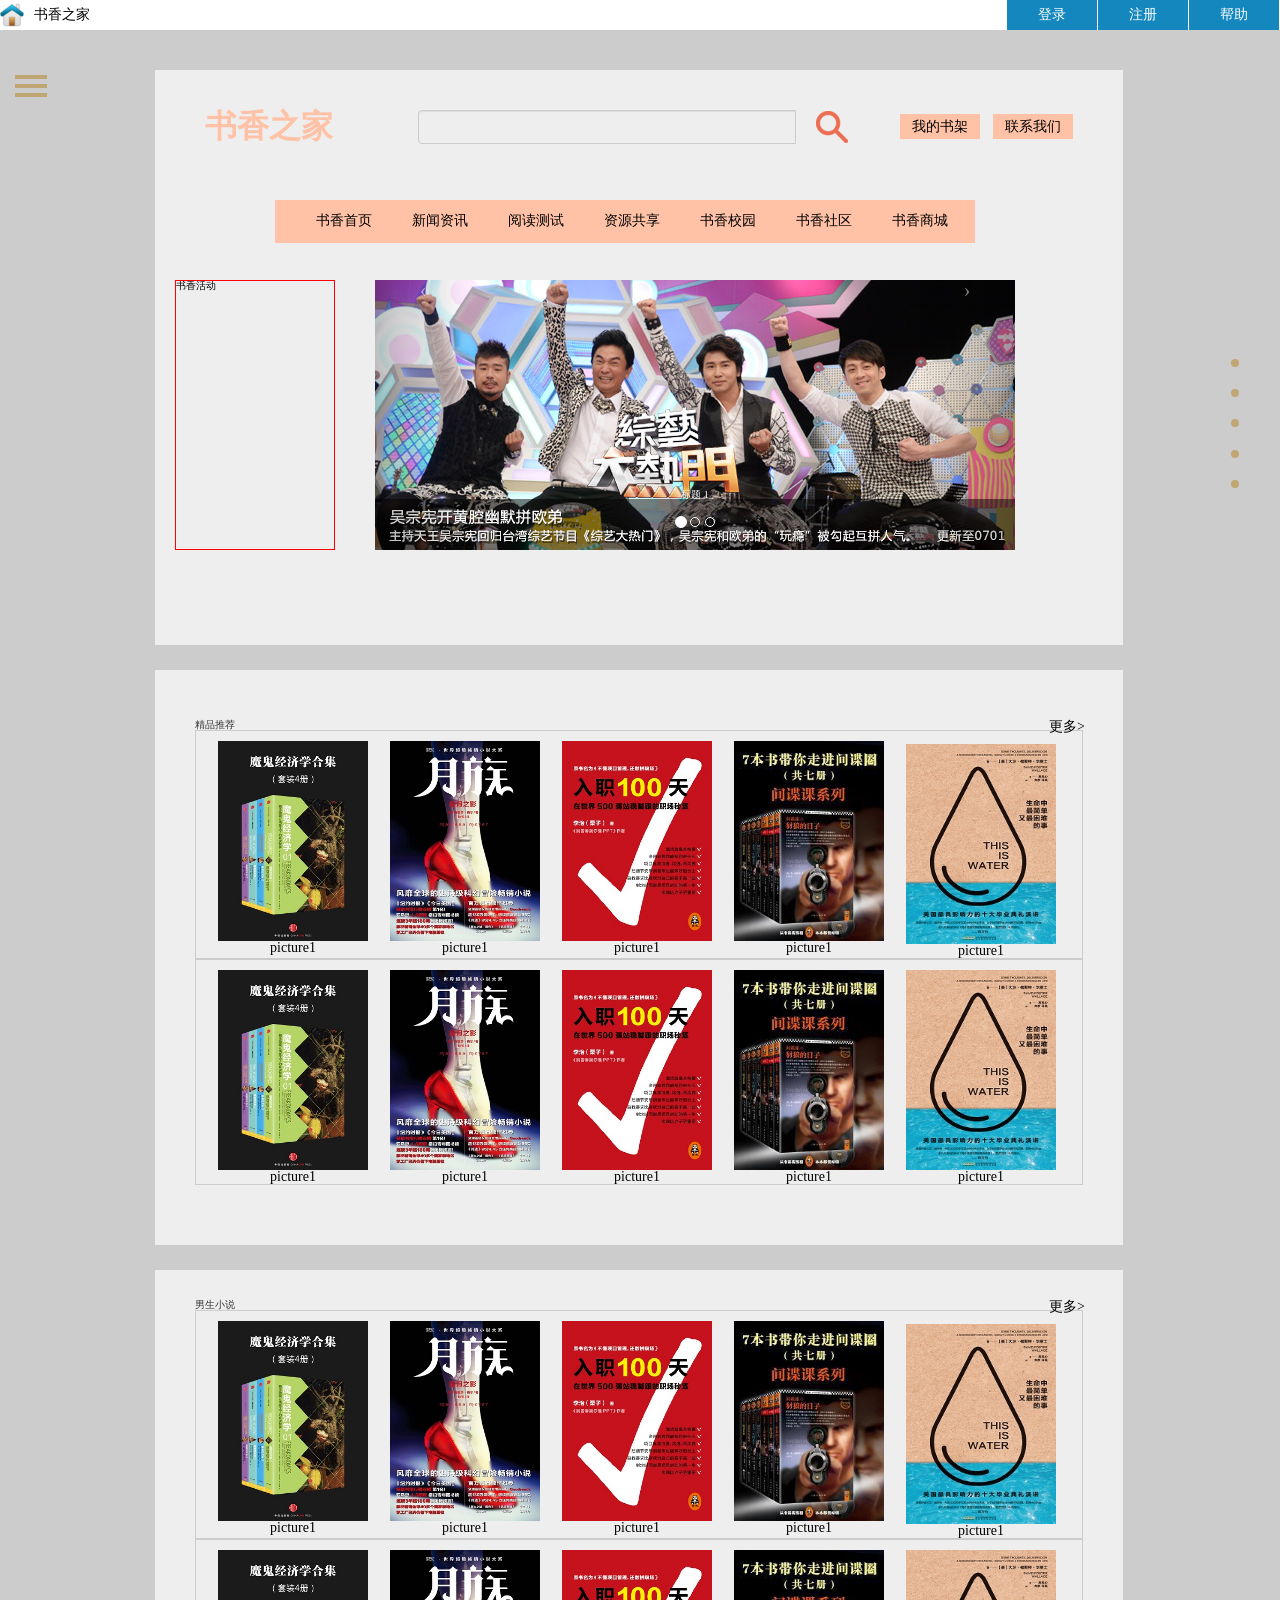
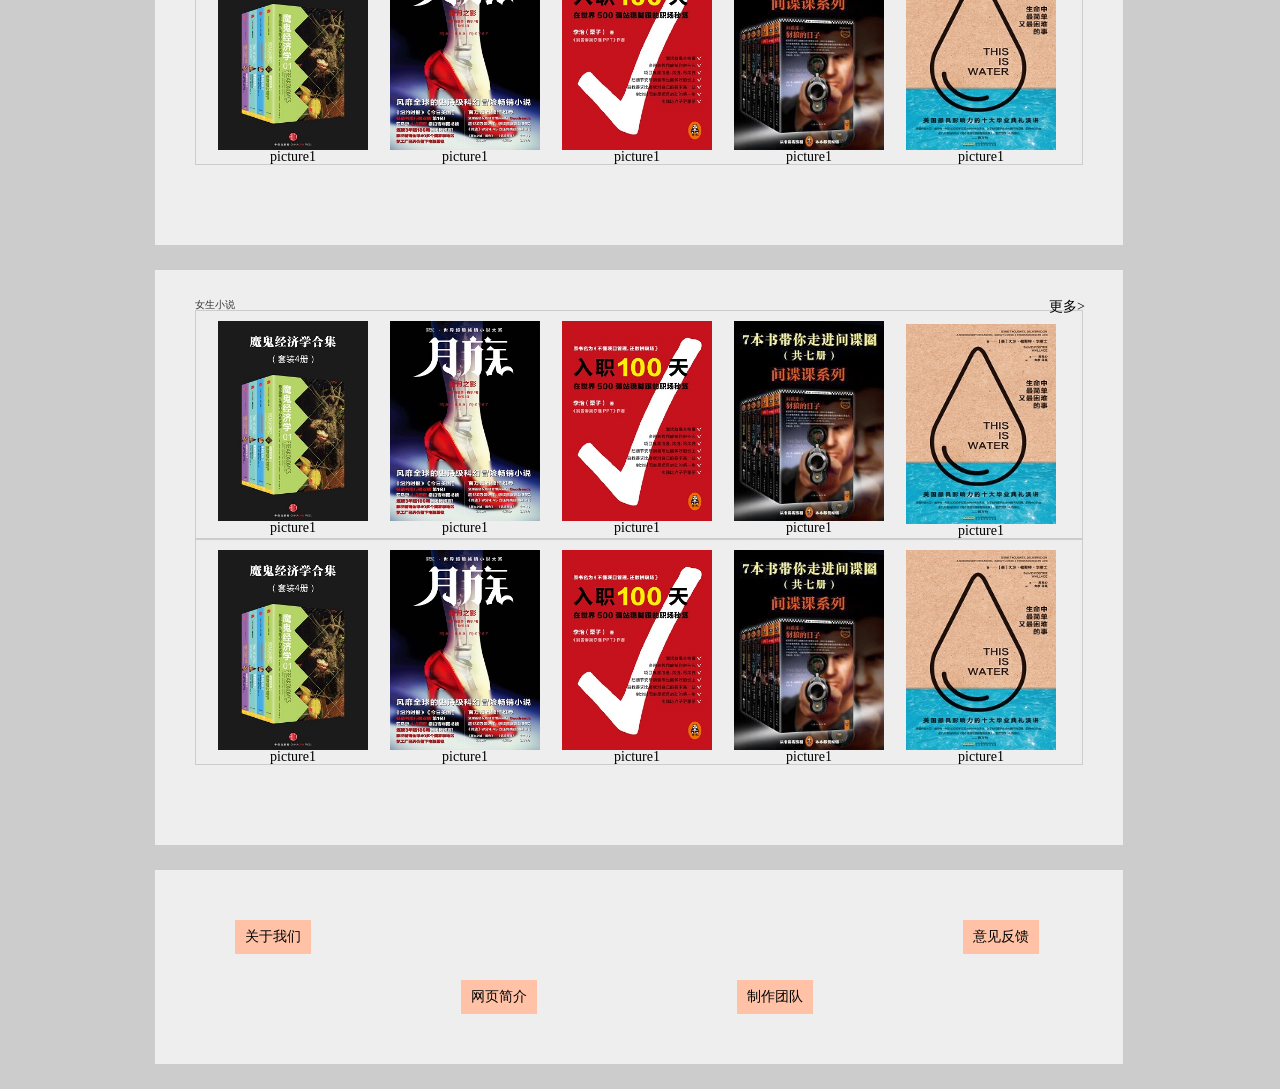
<file: Index.html>
﻿<!doctype html>
<html>
<head>
<meta charset="utf-8">
<title>书香之家</title>
<link rel="stylesheet" href="extended/dist/css/bootstrap.min.css">
<link rel="stylesheet" href="css/reset.css"> <!-- CSS reset -->
<link rel="stylesheet" href="css/style-right-nav.css"> <!-- Resource style -->
<link rel="stylesheet" href="css/style.css"> <!-- My CSS -->
	
<script language="javascript" src="extended/jquery-3.1.1.min.js"></script>
<script language="javascript" src="extended/dist/js/bootstrap.min.js"></script>
<script language="javascript" src="js/myindex.js"></script>
<script language="javascript" src="js/modernizr.js"></script> <!-- Modernizr -->
<script language="javascript" src="js/nav_tip_box.js"></script>
<script language="javascript" src="js/carousel.js"></script>
<script language="javascript" src="js/main.js"></script> <!-- Resource jQuery -->

<script type="text/javascript">
	function insertPic(obj)
	{
		
	}
</script>
</head>
<body>

<!--  主页开始  -->
<div class="modal fade" id="myModal" tabindex="-1" role="dialog" aria-labelledby="myModalLabel" aria-hidden="true">
	<div class="modal-dialog">
		<div class="modal-content">
			<div class="modal-header">
				<button type="button" class="close" data-dismiss="modal" aria-hidden="true">
					&times;
				</button>
				<h4 class="modal-title" id="myModalLabel">
					上传头像
				</h4>
			</div>
			<div class="pic-div clearfix">
				<form method="post" action="insertNews.jsp">  
 					<b>选择图像：</b>
        			<input class="input-pic" type="file" accept="image/*" name="image"> 
					<input class="style-submit" type="submit" value="上传" name="submit"> 
 					<input class="style-clear" type="reset" value="清除" name="clear"> 
				</form> 
    		</div>
			<div class="modal-footer">
				<button type="button" class="btn btn-default" data-dismiss="modal">关闭
				</button>
			</div>
		</div><!-- /.modal-content -->
	</div><!-- /.modal -->
</div>
<div class="body-main clearfix">
	<!--  右侧固定导航栏开始  -->
	<nav class="cd-vertical-nav">
		<ul>
			<li><a href="#section1" class="active pic1"><span class="label">回到顶部</span></a></li>
			<li><a href="#section2" class="pic2"><span class="label">精品推荐</span></a></li>
			<li><a href="#section3" class="pic3"><span class="label">男生小说</span></a></li>
			<li><a href="#section4" class="pic4"><span class="label">女生小说</span></a></li>
            <li><a href="#section5" class="pic5"><span class="label last-lable">回到底部</span></a></li>
		</ul>
	</nav>
    <!--  右侧固定导航栏结束  -->
    
    <!--顶部固定导航栏开始-->
	<div class="public-top clearfix">
		<div class="public-txt-left">
    		<a href="Index.html" title="书香之家">书香之家</a>
    	</div>
	
    	<div class="public-txt-right">
    		<a href="#">帮助</a><a href="#">注册</a><a href="Login.html">登录</a>
    	</div>
	</div>
    <!--顶部固定导航栏结束-->
    
    
    <!--  主体内容开始  -->
	<div id="wrapper">
    
        <!-- 左侧固定滑动菜单栏开始 -->
        <nav class="navbar navbar-inverse navbar-fixed-top" id="sidebar-wrapper" role="navigation">
            <ul class="nav sidebar-nav">
                <li class="sidebar-brand">
                    <a>基本资料</a>
                </li>
                <li>
                    <a class="user-on" href="#"><i class="fa fa-fw fa-home"></i> 个人资料</a>
                </li>
                <li>
                    <a class="user-on" href="Bookshelf.html"><i class="fa fa-fw fa-folder"></i> 我的书架</a>
                </li>
                <li>
                    <a id="testa" class="user-on" href="javascript:void(0)" data-toggle="modal" data-target="#myModal" onClick="insertPic(this)"><i class="fa fa-fw fa-file-o"></i>上传头像</a>
                </li>
                <li>
                    <a class="user-on" href="Login.html"><i class="fa fa-fw fa-cog"></i> 退出</a>
                </li>
            </ul>
        </nav>
        <!-- 左侧固定滑动菜单栏结束 -->

        <!-- 主页中的主体中心内容开始 -->
        <div id="page-content-wrapper">
        	
            <!--左侧固定滑动菜单栏打开按钮 开始-->
        	<button type="button" class="hamburger is-closed animated fadeInLeft" data-toggle="offcanvas">
            	<span class="hamb-top"></span>
            	<span class="hamb-middle"></span>
            	<span class="hamb-bottom"></span>
          	</button>
            <!--左侧固定滑动菜单栏打开按钮 结束-->
            
            <!--主体核心内容区 开始-->
            <div class="container">
            
            	<!--核心内容区第一行索引模块 开始-->
                <div class="row" id="section1">
                    <div class="col-md-12 column clearfix">
                    
                    	<!--网页标题和LOGO展示 开始-->
                    	<span class="title-span">书香之家</span>
                        <!--网页标题和LOGO展示 结束-->
                        
                        <!-- 搜索表单 开始 -->
                    	<form class="bs-example-form" role="form">
							<div class="col-lg-6">
                				<div class="input-group">
                    				<input type="text" class="form-control">
                    					<span class="input-group-btn">
                        					<button class="btn-style" type="button"></button>
                   						</span>
                				</div>
            				</div>
                   	 	</form>
                        <!-- 搜索表单 结束 -->
                        
                        <!-- 搜索表单右侧 （我的书架，联系我们）-->
                        
                        <div class="serch-right">
                        	<a href="Bookshelf.html" target="_blank">我的书架</a>
                            <a href="#">联系我们</a>
                        </div>
                        
                        
                       <!-- 索引模块选项卡切换 开始 -->
        				<div class="public_nav_main clearfix">
      	<ul>
      
        <li id="li1" aurl="http://www.shuxiangw.com/" class="on"><a target="_blank" href="http://www.shuxiangw.com/">书香首页</a></li>
      
        <li id="li2" aurl="http://news.shuxiangw.com/" class=""><a target="_blank" href="http://news.shuxiangw.com/">新闻资讯</a></li>
      
        <li id="li3" aurl="http://exam.shuxiangw.com/" class=""><a target="_blank" href="http://exam.shuxiangw.com/">阅读测试</a></li>
      
        <li id="li4" aurl="http://www.shuxiangw.com/share.aspx" class=""><a target="_blank" href="http://www.shuxiangw.com/share.aspx">资源共享</a></li>
      
        <li id="li5" aurl="http://school.shuxiangw.com/" class=""><a target="_blank" href="http://school.shuxiangw.com/">书香校园</a></li>
      
        <li id="li6" aurl="http://magzin.shuxiangw.com/" class=""><a target="_blank" href="http://magzin.shuxiangw.com/">书香社区</a></li>
      
        <li id="li7" aurl="http://shop.shuxiangw.com/" class=""><a target="_blank" href="http://shop.shuxiangw.com/">书香商城</a></li>
      
      	</ul>
    	</div>
        				<div class="public_nav_tip_box">
       		<ul>  
      			<i id="i2" style="display: inline;"> 
      			<!--新闻资讯  弹框开始-->
      				<div class="public_nav_tip" id="tip2">
        				<div class="public_nav_tip_list">
         					<ul>
           
            <li class="on"><a href="http://news.shuxiangw.com/news_list.aspx?category_id=33">书香公告</a></li>
            
            <li><a href="http://news.shuxiangw.com/news_list.aspx?category_id=35">最新报道</a></li>
            
            <li><a href="http://news.shuxiangw.com/news_list.aspx?category_id=34">行业资讯</a></li>
            
            <li><a href="http://news.shuxiangw.com/news_list.aspx?category_id=235">美文推荐</a></li>
            
          </ul>
        </div>
        				<!--<div class="public_nav_tip_main">
          <h1><i>新闻资讯</i><span>阅读前沿、校园新闻、各类资讯</span></h1>
          <p>海量阅读资讯，最新行业形势，多彩校园动态，书香最新动态，让你站在阅读行业前线，品味新鲜阅读的快感！</p>
          <a href="http://news.shuxiangw.com/" target="_blank" class="public_nav_tip_main_more">查看更多&gt;&gt;</a> 
        </div>-->
        <div class="public_clear"></div>
      </div>
      			<!--新闻资讯  弹框结束--> 
      			</i>
      
      			<i id="i3" style="display: none;"> 
      			<!--阅读测试  弹框开始-->
      				<div class="public_nav_tip" id="tip3">
        <div class="public_nav_tip_list">
          <ul>
           
            <li class="on"><a href="http://game.shuxiangw.com/20150430/index.html">成语接龙</a></li>
            
            <li><a href="http://topics.shuxiangw.com/20151231/index.html">百科测试</a></li>
            
            <li><a href="http://topics.shuxiangw.com/20150724/index.html">国学挑战</a></li>
            
            <li><a href="http://exam.shuxiangw.com/list.aspx?call_index=wenxuelei">书目测试</a></li>
            
          </ul>
        </div>
        <div class="public_nav_tip_main">
          <h1><i>阅读测试</i><span>测试巩固、学霸爱用、充满乐趣</span></h1>
          <p>这里是知识的海洋，这里是智慧的赛场，一线教师围绕中小学生新课标必读书目、名家推荐书目开发的海量题库帮助检验和巩固你的阅读成果，所含题库适用于各个年龄层的孩子。更有成语接龙、国学挑战赛、百科竞赛等专题测试，让你体验阅读无穷乐趣！</p>
          <a href="http://exam.shuxiangw.com/" target="_blank" class="public_nav_tip_main_more">查看更多&gt;&gt;</a> </div>
        <div class="public_clear"></div>
      </div>
      			<!--阅读测试  弹框结束--> 
      </i>
      
      <i id="i4" style="display: none;"> 
      <!--新闻资讯  弹框开始-->
      <div class="public_nav_tip" id="tip4">
        <div class="public_nav_tip_list">
          <ul>
           
            <li class="on"><a href="http://rescourse.shuxiangw.com/download.aspx?category_id=0&amp;order=0">文档下载</a></li>
            
            <li><a href="http://rescourse.shuxiangw.com/question_list_do.aspx?view=do">题库专区</a></li>
            
            <li><a href="http://rescourse.shuxiangw.com/worksheet_list_do.aspx">学习单专区</a></li>
            
            <li><a href="http://rescourse.shuxiangw.com/question_list_do.aspx?view=do">教学视频专区</a></li>
            
          </ul>
        </div>
        <div class="public_nav_tip_main">
          <h1><i>资源共享</i><span>阅读云盘、宝贵资源、比赛视频</span></h1>
          <p>如果您是老师，这里就是您宝贵资源的集中营，阅读教学视频、题库、学习单、专家主题讲座、文件文档材料都是为您量身打造的平台；如果你是学生，这里就是你学习的平台，历届书香少年的精彩比赛视频在这等你，还有PK赛、阅读指导课视频为你解锁阅读的新方式；名家讲座与你分享作家成长的心路历程。总之，这，就是专属于你的阅读云盘！</p>
          <a href="http://www.shuxiangw.com/share.aspx" target="_blank" class="public_nav_tip_main_more">查看更多&gt;&gt;</a> </div>
        <div class="public_clear"></div>
      </div>
      <!--新闻资讯  弹框结束--> 
      </i>
      
      <i id="i5" style="display: none;"> 
      <!--新闻资讯  弹框开始-->
      <div class="public_nav_tip" id="tip5">
        <div class="public_nav_tip_list">
          <ul>
           
            <li class="on"><a href="http://school.shuxiangw.com/search.aspx?city=120">漳州市</a></li>
            
            <li><a href="http://school.shuxiangw.com/search.aspx?city=119">泉州市</a></li>
            
            <li><a href="http://school.shuxiangw.com/search.aspx?city=118">三明市</a></li>
            
            <li><a href="http://school.shuxiangw.com/search.aspx?city=117">莆田市</a></li>
            
            <li><a href="http://school.shuxiangw.com/search.aspx?city=116">厦门市</a></li>
            
            <li><a href="http://school.shuxiangw.com/search.aspx?city=115">福州市</a></li>
            
          </ul>
        </div>
        <div class="public_nav_tip_main">
          <h1><i>书香校园</i><span>书香之地，云云学子</span></h1>
          <p>集书香校园展示与学习的网络平台。面向全国中小学校，各校均可申请建立属于本校的综合性的校园文化展示平台。更多学校优秀校园文化，多彩的校园活动，特色的教育教学活动都将汇聚于此。</p>
          <a href="http://school.shuxiangw.com/" target="_blank" class="public_nav_tip_main_more">查看更多&gt;&gt;</a> </div>
        <div class="public_clear"></div>
      </div>
      <!--新闻资讯  弹框结束--> 
      </i>
      
      <i id="i6" style="display: none;"> 
      <!--新闻资讯  弹框开始-->
      <div class="public_nav_tip" id="tip6">
        <div class="public_nav_tip_list">
          <ul>
           
            <li class="on"><a href="http://magzin.shuxiangw.com/introduction.aspx">我要投稿</a></li>
            
            <li><a href="http://magzin.shuxiangw.com/news_list.aspx?category_id=9&amp;page=1&amp;orderby=new">杂文之韵</a></li>
            
            <li><a href="http://magzin.shuxiangw.com/news_list.aspx?category_id=1&amp;page=1&amp;orderby=new">教育教学</a></li>
            
            <li><a href="http://magzin.shuxiangw.com/news_list.aspx?category_id=8&amp;page=1&amp;orderby=new">生活感悟</a></li>
            
            <li><a href="http://magzin.shuxiangw.com/news_list.aspx?category_id=3&amp;page=1&amp;orderby=new">青春校园</a></li>
            
            <li><a href="http://magzin.shuxiangw.com/news_list.aspx?category_id=4&amp;page=1&amp;orderby=new">童言妙笔</a></li>
            
          </ul>
        </div>
        <div class="public_nav_tip_main">
          <h1><i>书香社区</i><span>投稿平台、美文欣赏、互动交流</span></h1>
          <p>这里是专为你打造的互动型投稿平台。在这里，你可以欣赏到好文佳作；在这里，你可以结识到良师益友。一起用文字表达你的情感，用眼光赏识你的伯乐。更多好文章，等你来分享！</p>
          <a href="http://magzin.shuxiangw.com/" target="_blank" class="public_nav_tip_main_more">查看更多&gt;&gt;</a> </div>
        <div class="public_clear"></div>
      </div>
      <!--新闻资讯  弹框结束--> 
      </i>
      
      <i id="i7" style="display: none;"> 
      <!--新闻资讯  弹框开始-->
      <div class="public_nav_tip" id="tip7">
        <div class="public_nav_tip_list">
          <ul>
           
            <li class="on"><a href="http://shop.shuxiangw.com/sxgoods_list.aspx?merchant_id=1&amp;category_id=55&amp;attribute=_&amp;price=_&amp;keywords=_&amp;orderby=mo&amp;page=1">绘本类</a></li>
            
            <li><a href="http://shop.shuxiangw.com/sxgoods_list.aspx?merchant_id=1&amp;category_id=54&amp;attribute=_&amp;price=_&amp;keywords=_&amp;orderby=mo&amp;page=1">百科类</a></li>
            
            <li><a href="http://shop.shuxiangw.com/sxgoods_list.aspx?merchant_id=1&amp;category_id=65&amp;attribute=_&amp;price=_&amp;keywords=_&amp;orderby=mo&amp;page=1">人文类</a></li>
            
            <li><a href="http://shop.shuxiangw.com/sxgoods_list.aspx?merchant_id=1&amp;category_id=53&amp;attribute=_&amp;price=_&amp;keywords=_&amp;orderby=mo&amp;page=1">文学类</a></li>
            
            <li><a href="http://shop.shuxiangw.com/sxgoods_list.aspx?merchant_id=1&amp;category_id=56&amp;attribute=_&amp;price=_&amp;keywords=_&amp;orderby=mo&amp;page=1">注音读物类</a></li>
            
          </ul>
        </div>
        <div class="public_nav_tip_main">
          <h1><i>书香商城</i><span>积分兑换、畅快购书、生态阅读</span></h1>
          <p>汇集文学类、人文类、百科类、绘本类、科学类、注音读物类图书任你选购，同一本书共读，畅销、好评、月度销量一目了然。书香网站积分还可在这兑换你喜爱的书籍，这里为你搭建用只是换取知识的生态阅读圈！</p>
          <a href="http://shop.shuxiangw.com/" target="_blank" class="public_nav_tip_main_more">查看更多&gt;&gt;</a> </div>
        <div class="public_clear"></div>
      </div>
      <!--新闻资讯  弹框结束--> 
      </i>
      
     
    </ul> 
        </div>
                    </div>
                    
                    
                    <!-- 幻灯片展示区开始 -->
                    <div class="col-md-12 column style-column">
                    
                    	<!--幻灯片左侧介绍区开始-->
                    	<div class="carousel-left">
                        	<h3>书香活动</h3>
                        </div>
                        <!--幻灯片左侧介绍区结束-->
                        
                        <!--幻灯片开始-->
                    	<div id="myCarousel" class="carousel slide">
                            <!-- 轮播（Carousel）指标 -->
                            <ol class="carousel-indicators">
                                <li data-target="#myCarousel" data-slide-to="0" class="active"></li>
                                <li data-target="#myCarousel" data-slide-to="1"></li>
                                <li data-target="#myCarousel" data-slide-to="2"></li>
                            </ol>   
                            <!-- 轮播（Carousel）项目 -->
                            <div class="carousel-inner">
                                <div class="item active">
                                    <img src="images/1.jpg" alt="First slide">
                                    <div class="carousel-caption">标题 1</div>
                                </div>
                                <div class="item">
                                    <img src="images/2.jpg" alt="Second slide">
                                    <div class="carousel-caption">标题 2</div>
                                </div>
                                <div class="item">
                                    <img src="images/3.jpg" alt="Third slide">
                                    <div class="carousel-caption">标题 3</div>
                                </div>
                            </div>
                            <!-- 轮播（Carousel）导航 -->
                            <a class="carousel-control left" href="#myCarousel" 
                                data-slide="prev">&lsaquo;
                            </a>
                            <a class="carousel-control right" href="#myCarousel" 
                                data-slide="next">&rsaquo;
                            </a>
                        </div>         
                	</div>
                </div>
                <div class="row" id="section2">
                	<div class="col-md-12 column first-col">
                    	<span class="first-span">精品推荐
                        	<a href="Index.html">更多></a>
                        </span>
                        <div class="first-figure clearfix">
                    	<figure class="style-img">
                        <a href="book/book1.html" target="_blank">
                    		<img src="images/b1.png">
                        		<figcaption>picture1</figcaption>
                        </a>
                        </figure>
                        
                        <figure class="style-img">
                        <a href="book/book1.html" target="_blank">
                            <img src="images/b2.png">
                                <figcaption>picture1</figcaption>
                        </a>
                        </figure>
                        
                        <figure class="style-img">
                        <a href="book/book1.html" target="_blank">
                            <img src="images/b3.png">
                                <figcaption>picture1</figcaption>
                                </a>
                        </figure>
                        <figure class="style-img">
                        <a href="book/book1.html" target="_blank">
                            <img src="images/b4.png">
                                <figcaption>picture1</figcaption>
                                </a>
                        </figure>
                        <figure class="style-img">
                        <a href="book/book1.html" target="_blank">
                            <img src="images/b5.png">
                                <figcaption>picture1</figcaption>
                                </a>
                        </figure>
                        </div>
                        <div class="first-figure clearfix">
                    	<figure class="style-img">
                        <a href="book/book1.html" target="_blank">
                    		<img src="images/b1.png">
                        		<figcaption>picture1</figcaption>
                        </a>
                        </figure>
                        
                        <figure class="style-img">
                        <a href="book/book1.html" target="_blank">
                            <img src="images/b2.png">
                                <figcaption>picture1</figcaption>
                        </a>
                        </figure>
                        
                        <figure class="style-img">
                        <a href="book/book1.html" target="_blank">
                            <img src="images/b3.png">
                                <figcaption>picture1</figcaption>
                                </a>
                        </figure>
                        <figure class="style-img">
                        <a href="book/book1.html" target="_blank">
                            <img src="images/b4.png">
                                <figcaption>picture1</figcaption>
                                </a>
                        </figure>
                        <figure class="style-img">
                        <a href="book/book1.html" target="_blank">
                            <img src="images/b5.png">
                                <figcaption>picture1</figcaption>
                                </a>
                        </figure>
                        </div>
                    </div>
                </div>
                <div class="row" id="section3">
                	<div class="col-md-12 column second-col">
                    	<span class="first-span">男生小说
                        	<a href="#">更多></a>
                        </span>
                        <div class="first-figure clearfix">
                    	<figure class="style-img">
                        <a href="book/book1.html" target="_blank">
                    		<img src="images/b1.png">
                        		<figcaption>picture1</figcaption>
                        </a>
                        </figure>
                        
                        <figure class="style-img">
                        <a href="book/book1.html" target="_blank">
                            <img src="images/b2.png">
                                <figcaption>picture1</figcaption>
                        </a>
                        </figure>
                        
                        <figure class="style-img">
                        <a href="book/book1.html" target="_blank">
                            <img src="images/b3.png">
                                <figcaption>picture1</figcaption>
                                </a>
                        </figure>
                        <figure class="style-img">
                        <a href="book/book1.html" target="_blank">
                            <img src="images/b4.png">
                                <figcaption>picture1</figcaption>
                                </a>
                        </figure>
                        <figure class="style-img">
                        <a href="book/book1.html" target="_blank">
                            <img src="images/b5.png">
                                <figcaption>picture1</figcaption>
                                </a>
                        </figure>
                        </div>
                        <div class="first-figure clearfix">
                    	<figure class="style-img">
                        <a href="book/book1.html" target="_blank">
                    		<img src="images/b1.png">
                        		<figcaption>picture1</figcaption>
                        </a>
                        </figure>
                        
                        <figure class="style-img">
                        <a href="book/book1.html" target="_blank">
                            <img src="images/b2.png">
                                <figcaption>picture1</figcaption>
                        </a>
                        </figure>
                        
                        <figure class="style-img">
                        <a href="book/book1.html" target="_blank">
                            <img src="images/b3.png">
                                <figcaption>picture1</figcaption>
                                </a>
                        </figure>
                        <figure class="style-img">
                        <a href="book/book1.html" target="_blank">
                            <img src="images/b4.png">
                                <figcaption>picture1</figcaption>
                                </a>
                        </figure>
                        <figure class="style-img">
                        <a href="book/book1.html" target="_blank">
                            <img src="images/b5.png">
                                <figcaption>picture1</figcaption>
                                </a>
                        </figure>
                        </div>
                    </div>
                </div>
                <div class="row" id="section4">
                	<div class="col-md-12 column second-col">
                    	<span class="first-span">女生小说
                        	<a href="#">更多></a>
                        </span>
                        <div class="first-figure clearfix">
                    	<figure class="style-img">
                        <a href="book/book1.html" target="_blank">
                    		<img src="images/b1.png">
                        		<figcaption>picture1</figcaption>
                        </a>
                        </figure>
                        
                        <figure class="style-img">
                        <a href="book/book1.html" target="_blank">
                            <img src="images/b2.png">
                                <figcaption>picture1</figcaption>
                        </a>
                        </figure>
                        
                        <figure class="style-img">
                        <a href="book/book1.html" target="_blank">
                            <img src="images/b3.png">
                                <figcaption>picture1</figcaption>
                                </a>
                        </figure>
                        <figure class="style-img">
                        <a href="book/book1.html" target="_blank">
                            <img src="images/b4.png">
                                <figcaption>picture1</figcaption>
                                </a>
                        </figure>
                        <figure class="style-img">
                        <a href="book/book1.html" target="_blank">
                            <img src="images/b5.png">
                                <figcaption>picture1</figcaption>
                                </a>
                        </figure>
                        </div>
                        <div class="first-figure clearfix">
                    	<figure class="style-img">
                        <a href="book/book1.html" target="_blank">
                    		<img src="images/b1.png">
                        		<figcaption>picture1</figcaption>
                        </a>
                        </figure>
                        
                        <figure class="style-img">
                        <a href="book/book1.html" target="_blank">
                            <img src="images/b2.png">
                                <figcaption>picture1</figcaption>
                        </a>
                        </figure>
                        
                        <figure class="style-img">
                        <a href="book/book1.html" target="_blank">
                            <img src="images/b3.png">
                                <figcaption>picture1</figcaption>
                                </a>
                        </figure>
                        <figure class="style-img">
                        <a href="book/book1.html" target="_blank">
                            <img src="images/b4.png">
                                <figcaption>picture1</figcaption>
                                </a>
                        </figure>
                        <figure class="style-img">
                        <a href="book/book1.html" target="_blank">
                            <img src="images/b5.png">
                                <figcaption>picture1</figcaption>
                                </a>
                        </figure>
                        </div>
                    </div>
                </div>
                <div class="row row-bottom" id="section5">
                	<div class="down">
                    	<span class="down-1"><a href="#">关于我们</a></span>
                        <span class="down-2"><a href="#">网页简介</a></span>
                        <span class="down-3"><a href="#">制作团队</a></span>
                        <span class="down-4"><a href="#">意见反馈</a></span>
                    </div>
                </div>
            </div>
            <!--主体核心内容区-->
        </div>
        <!-- 主页中的主体中心内容结束 -->
    </div>
    <!--  主体内容结束  -->
</div>
<!--  主页结束  -->
</body>
</html>
</file>
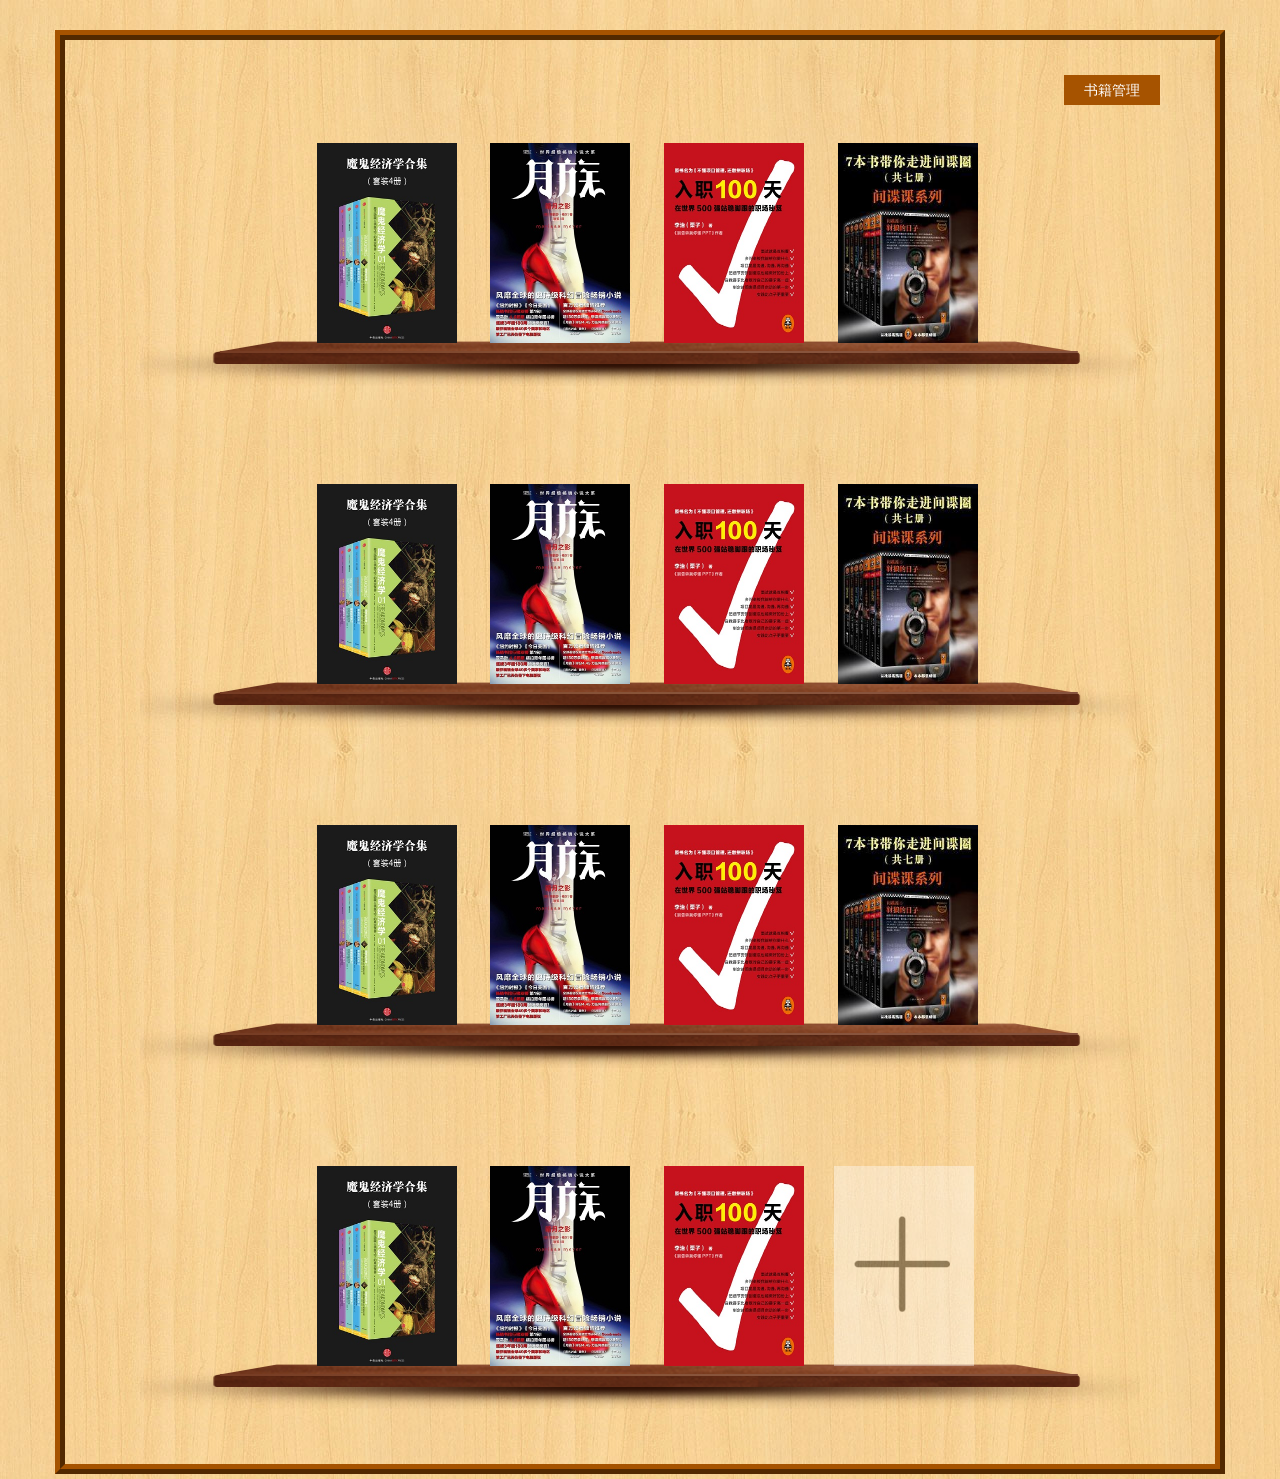
<file: Bookshelf.html>
<!doctype html>
<html>
<head>
<meta charset="utf-8">
<title>我的书架</title>
<link rel="stylesheet" href="css/reset.css">
<link rel="stylesheet" href="extended/dist/css/bootstrap.min.css">
<link rel="stylesheet" href="css/bookshelf.css">

<script language="javascript" src="extended/jquery-3.1.1.min.js"></script>
<script language="javascript" src="extended/dist/js/bootstrap.min.js"></script>
<script language="javascript" src="js/bookshelf.js"></script>
</head>
<body>
<div class="container clearfix">
	<div class="book-setup">
    	<a href="javascript:">书籍管理</a>
    </div>
	<div class="row">
    	<div class="book-img">
        <ul>
        	<li><img src="images/b1.png"></li>
            <li><img src="images/b2.png"></li>
            <li><img src="images/b3.png"></li>
            <li><img src="images/b4.png"></li>
        </ul>
        </div>
    	<div class="shelf">
   	    	<img src="images/shelf.png" width="1000" height="63"> 
        </div>
    </div>
    <div class="row">
    	<div class="book-img">
        <ul>
        	<li><img src="images/b1.png"></li>
            <li><img src="images/b2.png"></li>
            <li><img src="images/b3.png"></li>
            <li><img src="images/b4.png"></li>
        </ul>
        </div>
    	<div class="shelf">
   	    	<img src="images/shelf.png" width="1000" height="63"> 
        </div>
    </div>
    <div class="row">
    	<div class="book-img">
        <ul>
        	<li><img src="images/b1.png"></li>
            <li><img src="images/b2.png"></li>
            <li><img src="images/b3.png"></li>
            <li><img src="images/b4.png"></li>
        </ul>
        </div>
    	<div class="shelf">
   	    	<img src="images/shelf.png" width="1000" height="63"> 
        </div>
    </div>
    <div class="row">
    	<div class="book-img">
        <ul>
        	<li><img src="images/b1.png"></li>
            <li><img src="images/b2.png"></li>
            <li><img src="images/b3.png"></li>
            <li class="last-img"><a href="Index.html"><img src="images/plus.png"></a></li>
        </ul>
        </div>
    	<div class="shelf">
   	    	<img src="images/shelf.png" width="1000" height="63"> 
        </div>
    </div>
</div>
</body>
</html>
</file>
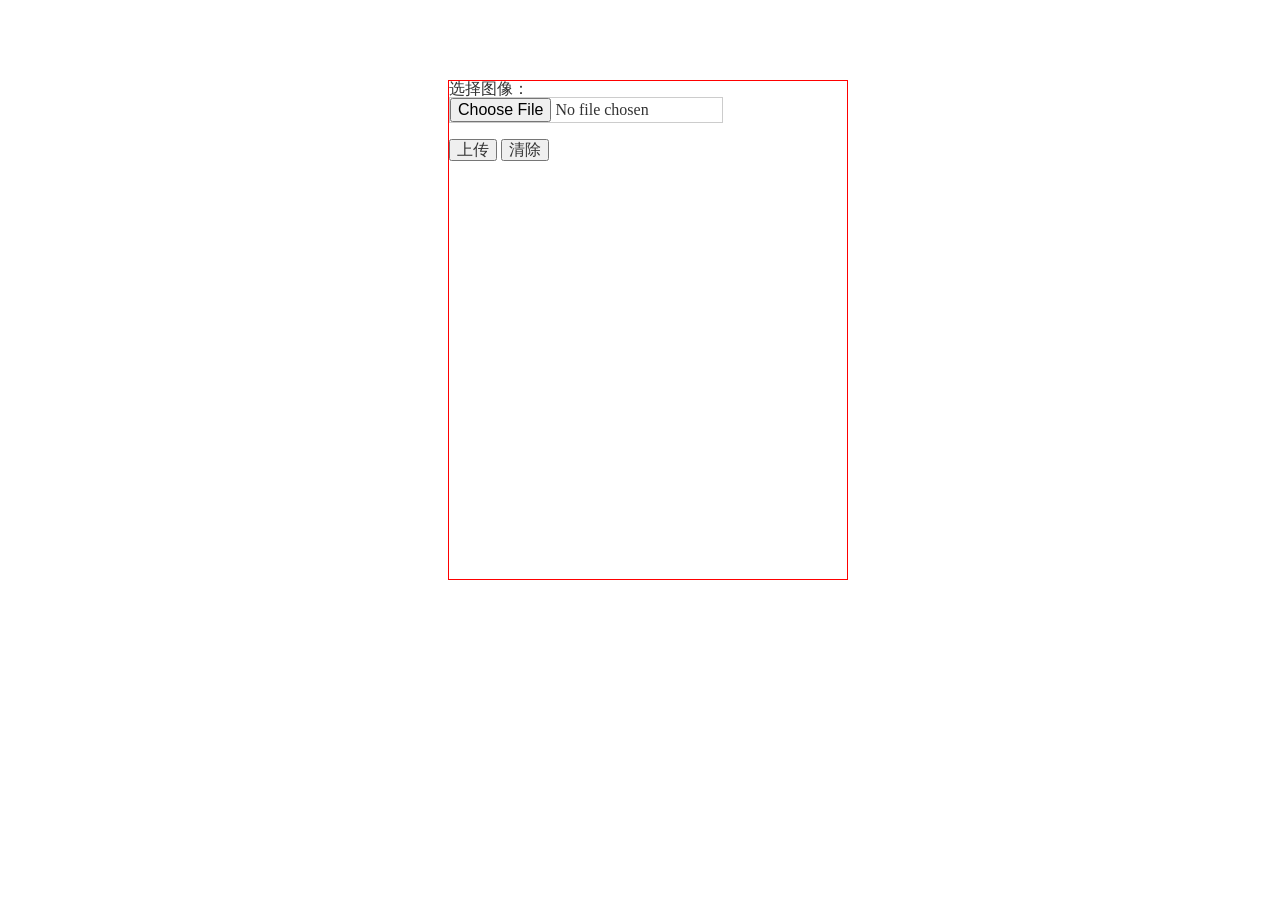
<file: insertPic.html>
<!doctype html>
<html>
<head>
<meta charset="utf-8">
<title>头像上传</title>
<link rel="stylesheet" href="extended/dist/css/bootstrap.min.css">
<link rel="stylesheet" href="css/reset.css"> <!-- CSS reset -->
<link rel="stylesheet" href="css/insertPic.css">	
<script language="javascript" src="extended/jquery-3.1.1.min.js"></script>
<script language="javascript" src="extended/dist/js/bootstrap.min.js"></script>
<script language="javascript" src="js/insertPic.js"></script>
</head>
<body>
	<div class="pic-div">
	<form method="post" action="insertNews.jsp">  
 		<b>选择图像：</b>
        <input class="input-pic" type="file" name="image"> 
 		<br> 
		<input type="submit" value="上传" name="submit" size="25"> 
 		<input type="reset" value="清除" name="clear" size="25"> 
 		<br> 
	</form> 
    </div>
</body>
</html>
</file>
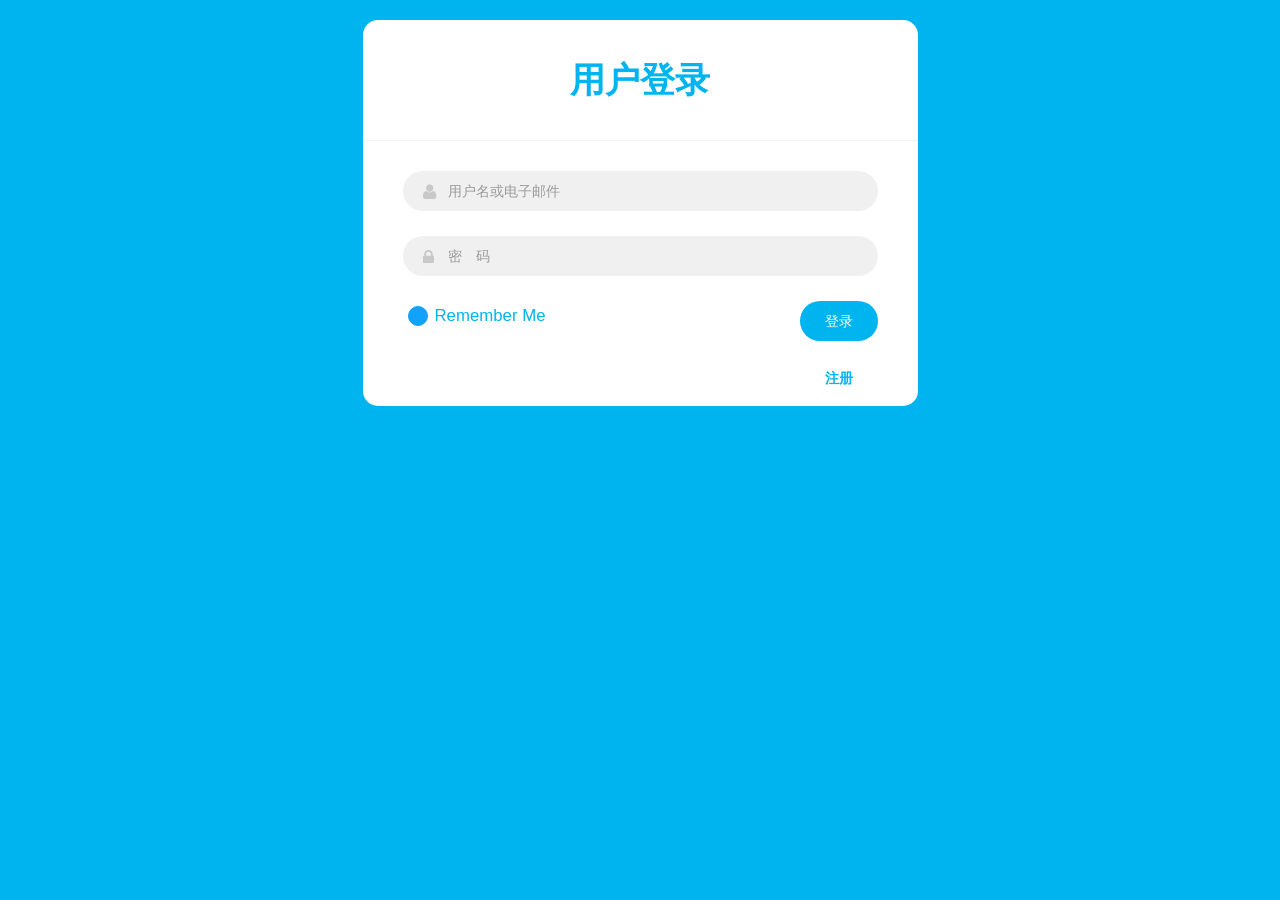
<file: Login.html>
<!doctype html>
<html>
<head>
<meta charset="utf-8">
<title>登录</title>
<link rel="stylesheet" href="extended/dist/css/bootstrap.min.css">
<link rel="stylesheet" href="extended/Font-Awesome-3.2.1/css/font-awesome.min.css">
<link rel="stylesheet" type="text/css" href="css/htmleaf-demo.css">
<link rel="stylesheet" type="text/css" href="css/login.css">
<script language="javascript" src="extended/jquery-3.1.1.min.js"></script>
<script language="javascript" src="extended/dist/js/bootstrap.min.js"></script>
<script language="javascript" src="js/mylogin.js"></script>
<style>
	.clear{ float:right; display: none; width: 16px; height: 16px; background:url(images/clear16px.png)}
	.clear{ margin-top:-28px;margin-right:15px;}
	.clear:hover{background:url(images/delete.png)}
</style>
</head>
<body>
<div class="htmleaf-container">
		<div class="demo form-bg" style="padding: 20px 0;">
		        <div class="container">
		            <div class="row"> 
		                <div id="login_form" class="col-md-offset-3 col-md-6">
		                    <form class="form-horizontal" action="Index.html">
		                        <span class="heading">用户登录</span>
		                        <div class="form-group has-error has-feedback">
                                	<i id="user-i" class="icon-user"></i>
		                            <input type="text" class="form-control input" id="user_name" placeholder="用户名或电子邮件"      required>
                                    <a id="username-clear" class="clear"></a>
		                            
		                        </div>
		                        <div class="form-group help has-error has-feedback">
                                	<i id="psw-i" class="icon-lock"></i>
		                            <input type="password" class="form-control input" id="password" placeholder="密　码" required>
                                    <a id="psw-clear" class="clear"></a>
		                        </div>
		                        <div class="form-group">
		                            <div class="main-checkbox">
		                                <input type="checkbox" value="None" id="checkbox1" name="check"/>
		                                <label for="checkbox1"></label>
		                            </div>
		                            <span class="text">Remember me</span>
		                            <button type="submit" id="login" class="btn">登录</button>
		                        </div>
                                <div class="htmleaf-demo">
                                	<a href="#">注册</a>
                                </div>
		                    </form>
		                </div>
		            </div>
		        </div>
		    </div>
	</div>
</body>
</html>
</file>
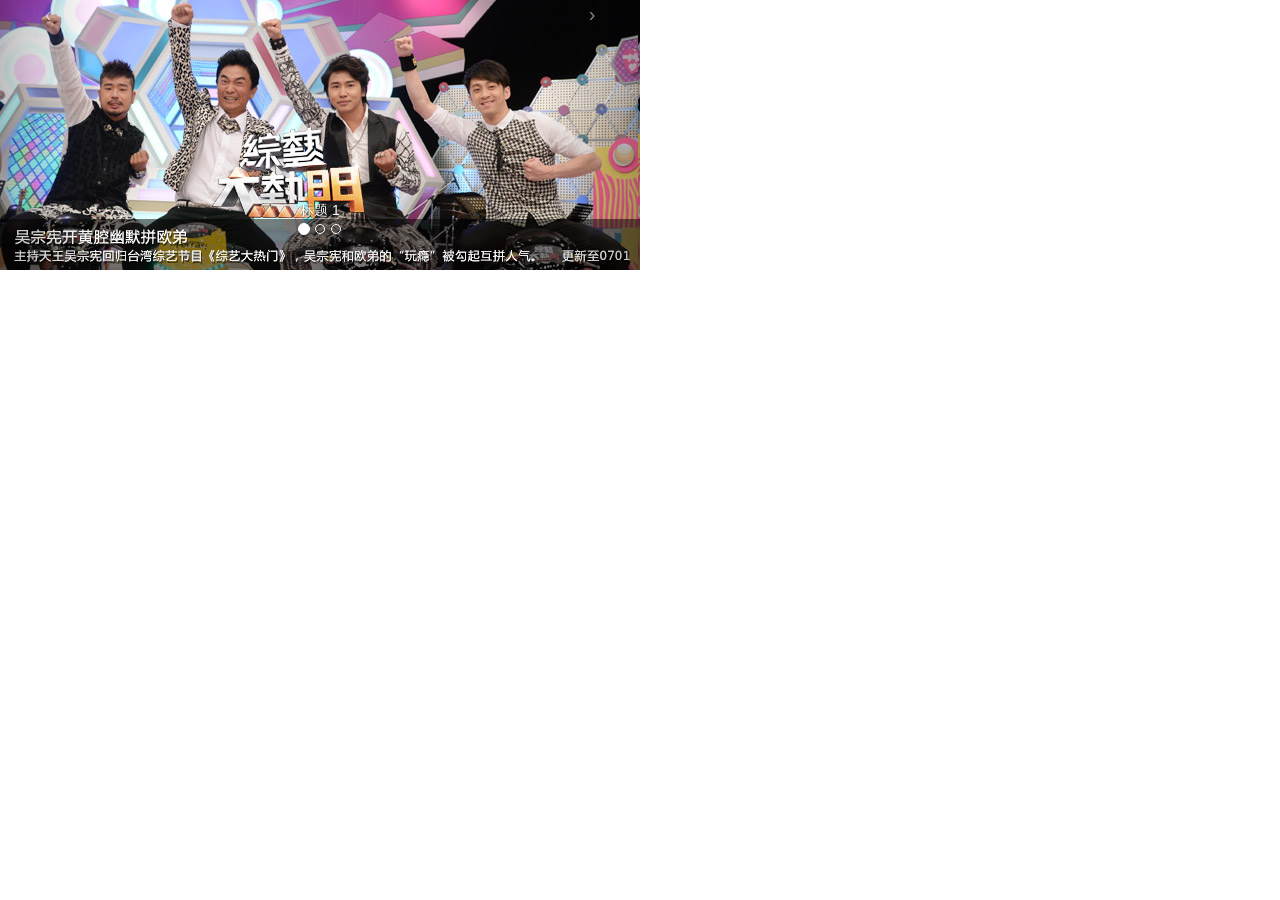
<file: register.html>
<!doctype html>
<html>
<head>
<meta charset="utf-8">
<title>注册</title>
<link rel="stylesheet" href="extended/dist/css/bootstrap.min.css">
<!--<link rel="stylesheet" href="extended/Font-Awesome-3.2.1/css/font-awesome.min.css">-->
<script language="javascript" src="extended/jquery-3.1.1.min.js"></script>
<script language="javascript" src="extended/dist/js/bootstrap.min.js"></script>

<style>
.carousel{
	
	}
.slide{}
#myCarousel{ width:640px;}
</style>
</head>
<body>
	<div id="myCarousel" class="carousel slide">
                            <!-- 轮播（Carousel）指标 -->
                            <ol class="carousel-indicators">
                                <li data-target="#myCarousel" data-slide-to="0" class="active"></li>
                                <li data-target="#myCarousel" data-slide-to="1"></li>
                                <li data-target="#myCarousel" data-slide-to="2"></li>
                            </ol>   
                            <!-- 轮播（Carousel）项目 -->
                            <div class="carousel-inner">
                                <div class="item active">
                                    <img src="images/1.jpg" alt="First slide">
                                    <div class="carousel-caption">标题 1</div>
                                </div>
                                <div class="item">
                                    <img src="images/2.jpg" alt="Second slide">
                                    <div class="carousel-caption">标题 2</div>
                                </div>
                                <div class="item">
                                    <img src="images/3.jpg" alt="Third slide">
                                    <div class="carousel-caption">标题 3</div>
                                </div>
                            </div>
                            <!-- 轮播（Carousel）导航 -->
                            <a class="carousel-control left" href="#myCarousel" 
                                data-slide="prev">&lsaquo;
                            </a>
                            <a class="carousel-control right" href="#myCarousel" 
                                data-slide="next">&rsaquo;
                            </a>
                        </div>
</body>
</html>
</file>
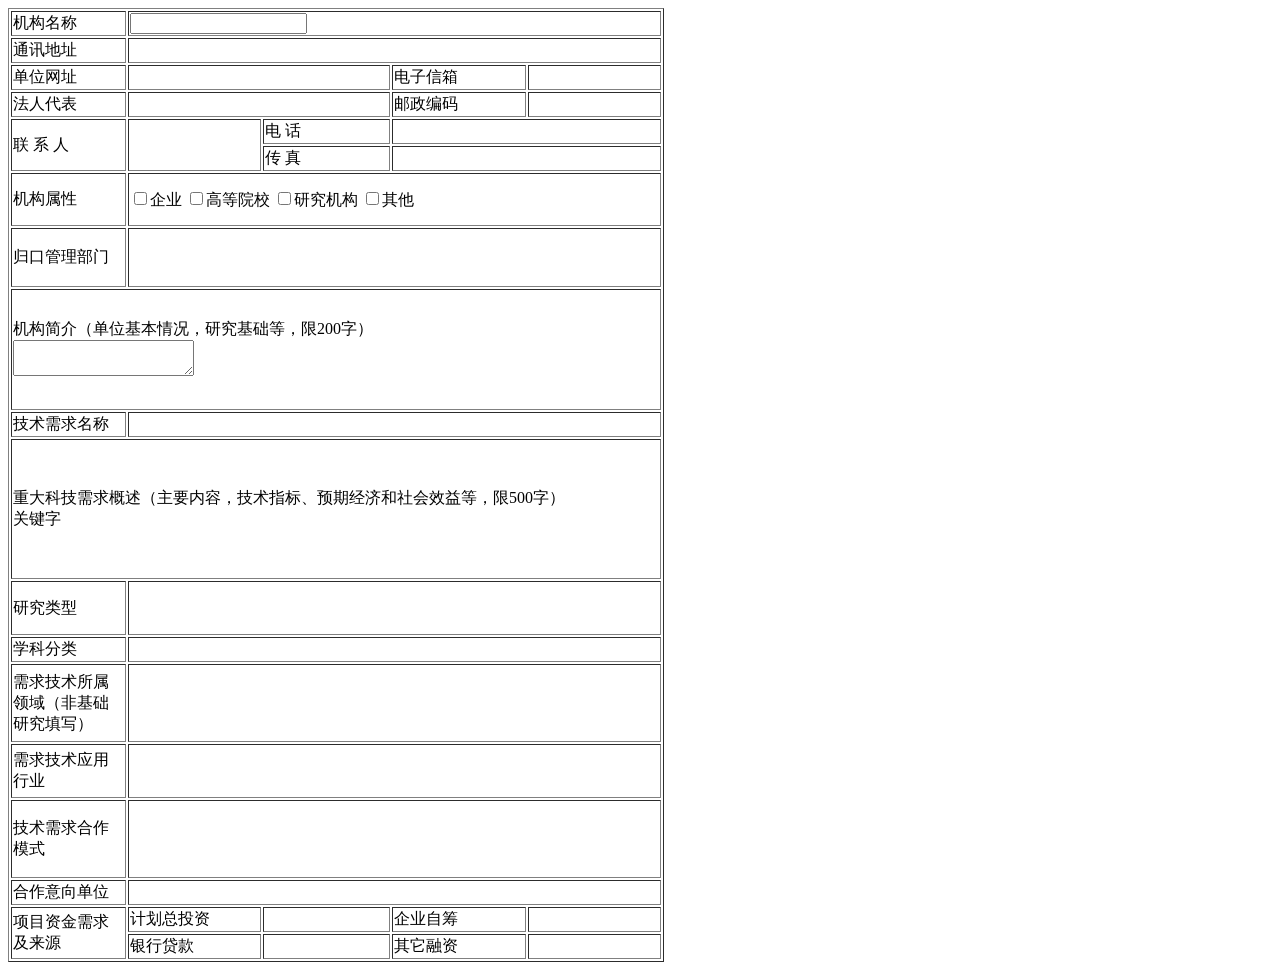
<file: table.html>
<!doctype html>
<html>
<head>
<meta charset="utf-8">
<title>无标题文档</title>
</head>

<body>
<table width="656" border="1">
  <tr>
    <td width="111">机构名称</td>
    <td colspan="4"><form name="form1" method="post" action="">
      <label for="textfield"></label>
      <input type="text" name="textfield" id="textfield">
    </form></td>
  </tr>
  <tr>
    <td>通讯地址</td>
    <td colspan="4">&nbsp;</td>
  </tr>
  <tr>
    <td>单位网址</td>
    <td colspan="2">&nbsp;</td>
    <td width="130">电子信箱</td>
    <td width="129">&nbsp;</td>
  </tr>
  <tr>
    <td>法人代表</td>
    <td colspan="2">&nbsp;</td>
    <td>邮政编码</td>
    <td>&nbsp;</td>
  </tr>
  <tr>
    <td rowspan="2">联 系 人</td>
    <td width="129" rowspan="2">&nbsp;</td>
    <td width="123">电  话</td>
    <td colspan="2">&nbsp;</td>
  </tr>
  <tr>
    <td width="123">传  真</td>
    <td colspan="2">&nbsp;</td>
  </tr>
  <tr>
    <td height="49">机构属性</td>
    <td colspan="4"><input name="institution-attribute" type="checkbox" id="ins-att" value="企业" />企业
  		<input name="institution-attribute" type="checkbox" id="ins-att" value="高等院校" />高等院校
  		<input name="institution-attribute" type="checkbox" id="ins-att" value="研究机构" />研究机构
  		<input name="institution-attribute" type="checkbox" id="ins-att" value="其他" />其他</td>
  </tr>
  <tr>
    <td height="55">归口管理部门</td>
    <td height="55" colspan="4">&nbsp;</td>
  </tr>
  <tr>
    <td height="117" colspan="5">机构简介（单位基本情况，研究基础等，限200字）
      <form name="form2" method="post" action="">
        <label for="textarea"></label>
        <textarea name="textarea" id="textarea"></textarea>
    </form></td>
  </tr>
  <tr>
    <td>技术需求名称</td>
    <td colspan="4">&nbsp;</td>
  </tr>
  <tr>
    <td height="136" colspan="5">
    	重大科技需求概述（主要内容，技术指标、预期经济和社会效益等，限500字）
        <div>
        	关键字
        </div>
    </td>
  </tr>
  <tr>
    <td height="50">研究类型</td>
    <td colspan="4">&nbsp;</td>
  </tr>
  <tr>
    <td>学科分类</td>
    <td colspan="4">&nbsp;</td>
  </tr>
  <tr>
    <td height="74">需求技术所属领域（非基础研究填写）</td>
    <td colspan="4">&nbsp;</td>
  </tr>
  <tr>
    <td height="50">需求技术应用行业
</td>
    <td colspan="4">&nbsp;</td>
  </tr>
  <tr>
    <td><p>技术需求合作模式</p></td>
    <td colspan="4">&nbsp;</td>
  </tr>
  <tr>
    <td>合作意向单位</td>
    <td colspan="4">&nbsp;</td>
  </tr>
  <tr>
    <td rowspan="2">项目资金需求及来源</td>
    <td>计划总投资</td>
    <td>&nbsp;</td>
    <td>企业自筹</td>
    <td>&nbsp;</td>
  </tr>
  <tr>
    <td>银行贷款</td>
    <td>&nbsp;</td>
    <td>其它融资</td>
    <td>&nbsp;</td>
  </tr>
</table>
</body>
</html>
</file>
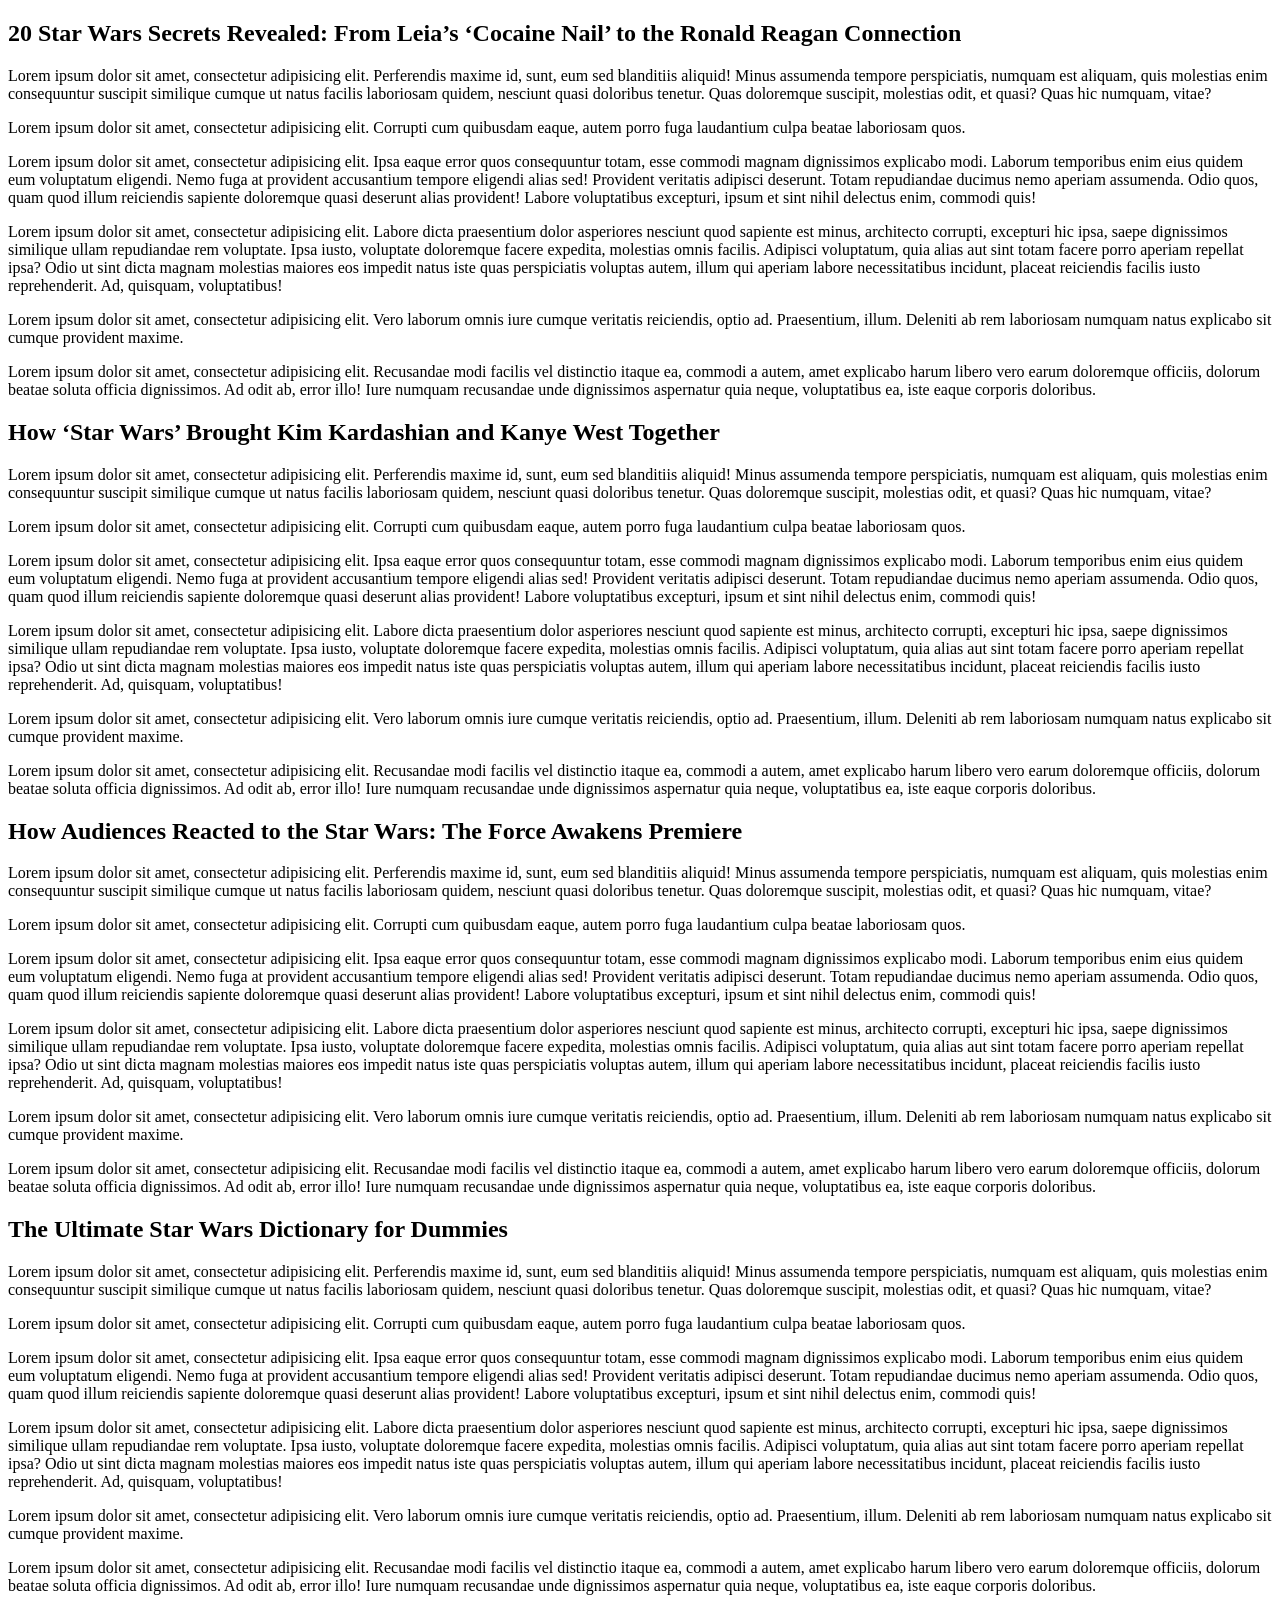
<file: test.html>
<!doctype html>
<html>
<head>
<meta charset="utf-8">
<title>js</title>
<link rel="stylesheet" href="book/css/style.css">
<script src="extended/jquery-3.1.1.min.js" type="text/javascript"></script>
<script type="text/javascript">
$(document).ready(function () {
	
$(window).scroll(function () {
	var scrollTop = $(window).scrollTop();
	var	articles = articlesWrapper.find('article');
	var articleTop=[];
	var articleHeight=[];
	var n = 0;
	articles.each(function(){
			var article = $(this);
			articleTop[n] = article.offset().top;
			articleHeight[n] = article.outerHeight();
			n++;
		});
	if(scrollTop > (articleTop+articleHeight))
	{
		
	var articlesWrapper = $('.cd-articles');
	if( (articlesWrapper.length > 0) &&(i <= 3)) {
		// cache jQuery objects
		var windowHeight = $(window).height();
		var	articles = articlesWrapper.find('article');
		updateArticle();
	}
	
	else
	{
		
	}
	}
	function updateArticle() {
		var scrollTop = $(window).scrollTop();
		var testp = $("#testp");
		articles.each(function(){
			var article = $(this),
				articleTop = article.offset().top,
				articleHeight = article.outerHeight();

			if((scrollTop < (articleTop+articleHeight)))
			{
				var title = $("article > header > h1").eq(i+1);
				if(testp.text()!=title.text())
				{
					a=title[0].innerText; 
					$("#testp")[0].innerHTML=a;	
				}
			}

			/*if( article.is(':last-child')) 
				articleHeight = articleHeight - windowHeight;

			if( articleTop > scrollTop) 
			{
				var title = $("article > header");
				alert(title.text());
			} 
			else if( scrollTop >= articleTop && articleTop + articleHeight > scrollTop) 
			{
				alert("2");
			} 
			else 
			{
			}*/
		});
	}
/*if (a >= $(window).scrollTop() && a < ($(window).scrollTop()+$(window).height())) {
alert("div在可视范围");
}*/
});
});
</script>
</head>
<body>
<div id="testp">
</div>


<div class="cd-articles">
		<article>
			<header>
				<h1>20 Star Wars Secrets Revealed: From Leia’s ‘Cocaine Nail’ to the Ronald Reagan Connection</h1>
			</header>
			
			<p>
				Lorem ipsum dolor sit amet, consectetur adipisicing elit. Perferendis maxime id, sunt, eum sed blanditiis aliquid! Minus assumenda tempore perspiciatis, numquam est aliquam, quis molestias enim consequuntur suscipit similique cumque ut natus facilis laboriosam quidem, nesciunt quasi doloribus tenetur. Quas doloremque suscipit, molestias odit, et quasi? Quas hic numquam, vitae?
			</p>
			<p>
				Lorem ipsum dolor sit amet, consectetur adipisicing elit. Corrupti cum quibusdam eaque, autem porro fuga laudantium culpa beatae laboriosam quos.
			</p>
			<p>
				Lorem ipsum dolor sit amet, consectetur adipisicing elit. Ipsa eaque error quos consequuntur totam, esse commodi magnam dignissimos explicabo modi. Laborum temporibus enim eius quidem eum voluptatum eligendi. Nemo fuga at provident accusantium tempore eligendi alias sed! Provident veritatis adipisci deserunt. Totam repudiandae ducimus nemo aperiam assumenda. Odio quos, quam quod illum reiciendis sapiente doloremque quasi deserunt alias provident! Labore voluptatibus excepturi, ipsum et sint nihil delectus enim, commodi quis!
			</p>
			<p>
				Lorem ipsum dolor sit amet, consectetur adipisicing elit. Labore dicta praesentium dolor asperiores nesciunt quod sapiente est minus, architecto corrupti, excepturi hic ipsa, saepe dignissimos similique ullam repudiandae rem voluptate. Ipsa iusto, voluptate doloremque facere expedita, molestias omnis facilis. Adipisci voluptatum, quia alias aut sint totam facere porro aperiam repellat ipsa? Odio ut sint dicta magnam molestias maiores eos impedit natus iste quas perspiciatis voluptas autem, illum qui aperiam labore necessitatibus incidunt, placeat reiciendis facilis iusto reprehenderit. Ad, quisquam, voluptatibus!
			</p>
			<p>
				Lorem ipsum dolor sit amet, consectetur adipisicing elit. Vero laborum omnis iure cumque veritatis reiciendis, optio ad. Praesentium, illum. Deleniti ab rem laboriosam numquam natus explicabo sit cumque provident maxime.
			</p>
			<p>
				Lorem ipsum dolor sit amet, consectetur adipisicing elit. Recusandae modi facilis vel distinctio itaque ea, commodi a autem, amet explicabo harum libero vero earum doloremque officiis, dolorum beatae soluta officia dignissimos. Ad odit ab, error illo! Iure numquam recusandae unde dignissimos aspernatur quia neque, voluptatibus ea, iste eaque corporis doloribus.
			</p>
		</article>

		<article>
			<header>
				<h1>How ‘Star Wars’ Brought Kim Kardashian and Kanye West Together</h1>
			</header>

			<p>
				Lorem ipsum dolor sit amet, consectetur adipisicing elit. Perferendis maxime id, sunt, eum sed blanditiis aliquid! Minus assumenda tempore perspiciatis, numquam est aliquam, quis molestias enim consequuntur suscipit similique cumque ut natus facilis laboriosam quidem, nesciunt quasi doloribus tenetur. Quas doloremque suscipit, molestias odit, et quasi? Quas hic numquam, vitae?
			</p>
			<p>
				Lorem ipsum dolor sit amet, consectetur adipisicing elit. Corrupti cum quibusdam eaque, autem porro fuga laudantium culpa beatae laboriosam quos.
			</p>
			<p>
				Lorem ipsum dolor sit amet, consectetur adipisicing elit. Ipsa eaque error quos consequuntur totam, esse commodi magnam dignissimos explicabo modi. Laborum temporibus enim eius quidem eum voluptatum eligendi. Nemo fuga at provident accusantium tempore eligendi alias sed! Provident veritatis adipisci deserunt. Totam repudiandae ducimus nemo aperiam assumenda. Odio quos, quam quod illum reiciendis sapiente doloremque quasi deserunt alias provident! Labore voluptatibus excepturi, ipsum et sint nihil delectus enim, commodi quis!
			</p>
			<p>
				Lorem ipsum dolor sit amet, consectetur adipisicing elit. Labore dicta praesentium dolor asperiores nesciunt quod sapiente est minus, architecto corrupti, excepturi hic ipsa, saepe dignissimos similique ullam repudiandae rem voluptate. Ipsa iusto, voluptate doloremque facere expedita, molestias omnis facilis. Adipisci voluptatum, quia alias aut sint totam facere porro aperiam repellat ipsa? Odio ut sint dicta magnam molestias maiores eos impedit natus iste quas perspiciatis voluptas autem, illum qui aperiam labore necessitatibus incidunt, placeat reiciendis facilis iusto reprehenderit. Ad, quisquam, voluptatibus!
			</p>
			<p>
				Lorem ipsum dolor sit amet, consectetur adipisicing elit. Vero laborum omnis iure cumque veritatis reiciendis, optio ad. Praesentium, illum. Deleniti ab rem laboriosam numquam natus explicabo sit cumque provident maxime.
			</p>
			<p>
				Lorem ipsum dolor sit amet, consectetur adipisicing elit. Recusandae modi facilis vel distinctio itaque ea, commodi a autem, amet explicabo harum libero vero earum doloremque officiis, dolorum beatae soluta officia dignissimos. Ad odit ab, error illo! Iure numquam recusandae unde dignissimos aspernatur quia neque, voluptatibus ea, iste eaque corporis doloribus.
			</p>
		</article>

		<article>
			<header>
				<h1>How Audiences Reacted to the Star Wars: The Force Awakens Premiere</h1>
			</header>

			<p>
				Lorem ipsum dolor sit amet, consectetur adipisicing elit. Perferendis maxime id, sunt, eum sed blanditiis aliquid! Minus assumenda tempore perspiciatis, numquam est aliquam, quis molestias enim consequuntur suscipit similique cumque ut natus facilis laboriosam quidem, nesciunt quasi doloribus tenetur. Quas doloremque suscipit, molestias odit, et quasi? Quas hic numquam, vitae?
			</p>
			<p>
				Lorem ipsum dolor sit amet, consectetur adipisicing elit. Corrupti cum quibusdam eaque, autem porro fuga laudantium culpa beatae laboriosam quos.
			</p>
			<p>
				Lorem ipsum dolor sit amet, consectetur adipisicing elit. Ipsa eaque error quos consequuntur totam, esse commodi magnam dignissimos explicabo modi. Laborum temporibus enim eius quidem eum voluptatum eligendi. Nemo fuga at provident accusantium tempore eligendi alias sed! Provident veritatis adipisci deserunt. Totam repudiandae ducimus nemo aperiam assumenda. Odio quos, quam quod illum reiciendis sapiente doloremque quasi deserunt alias provident! Labore voluptatibus excepturi, ipsum et sint nihil delectus enim, commodi quis!
			</p>
			<p>
				Lorem ipsum dolor sit amet, consectetur adipisicing elit. Labore dicta praesentium dolor asperiores nesciunt quod sapiente est minus, architecto corrupti, excepturi hic ipsa, saepe dignissimos similique ullam repudiandae rem voluptate. Ipsa iusto, voluptate doloremque facere expedita, molestias omnis facilis. Adipisci voluptatum, quia alias aut sint totam facere porro aperiam repellat ipsa? Odio ut sint dicta magnam molestias maiores eos impedit natus iste quas perspiciatis voluptas autem, illum qui aperiam labore necessitatibus incidunt, placeat reiciendis facilis iusto reprehenderit. Ad, quisquam, voluptatibus!
			</p>
			<p>
				Lorem ipsum dolor sit amet, consectetur adipisicing elit. Vero laborum omnis iure cumque veritatis reiciendis, optio ad. Praesentium, illum. Deleniti ab rem laboriosam numquam natus explicabo sit cumque provident maxime.
			</p>
			<p>
				Lorem ipsum dolor sit amet, consectetur adipisicing elit. Recusandae modi facilis vel distinctio itaque ea, commodi a autem, amet explicabo harum libero vero earum doloremque officiis, dolorum beatae soluta officia dignissimos. Ad odit ab, error illo! Iure numquam recusandae unde dignissimos aspernatur quia neque, voluptatibus ea, iste eaque corporis doloribus.
			</p>
		</article>

		<article>
			<header>
				<h1>The Ultimate Star Wars Dictionary for Dummies</h1>
			</header>

			<p>
				Lorem ipsum dolor sit amet, consectetur adipisicing elit. Perferendis maxime id, sunt, eum sed blanditiis aliquid! Minus assumenda tempore perspiciatis, numquam est aliquam, quis molestias enim consequuntur suscipit similique cumque ut natus facilis laboriosam quidem, nesciunt quasi doloribus tenetur. Quas doloremque suscipit, molestias odit, et quasi? Quas hic numquam, vitae?
			</p>
			<p>
				Lorem ipsum dolor sit amet, consectetur adipisicing elit. Corrupti cum quibusdam eaque, autem porro fuga laudantium culpa beatae laboriosam quos.
			</p>
			<p>
				Lorem ipsum dolor sit amet, consectetur adipisicing elit. Ipsa eaque error quos consequuntur totam, esse commodi magnam dignissimos explicabo modi. Laborum temporibus enim eius quidem eum voluptatum eligendi. Nemo fuga at provident accusantium tempore eligendi alias sed! Provident veritatis adipisci deserunt. Totam repudiandae ducimus nemo aperiam assumenda. Odio quos, quam quod illum reiciendis sapiente doloremque quasi deserunt alias provident! Labore voluptatibus excepturi, ipsum et sint nihil delectus enim, commodi quis!
			</p>
			<p>
				Lorem ipsum dolor sit amet, consectetur adipisicing elit. Labore dicta praesentium dolor asperiores nesciunt quod sapiente est minus, architecto corrupti, excepturi hic ipsa, saepe dignissimos similique ullam repudiandae rem voluptate. Ipsa iusto, voluptate doloremque facere expedita, molestias omnis facilis. Adipisci voluptatum, quia alias aut sint totam facere porro aperiam repellat ipsa? Odio ut sint dicta magnam molestias maiores eos impedit natus iste quas perspiciatis voluptas autem, illum qui aperiam labore necessitatibus incidunt, placeat reiciendis facilis iusto reprehenderit. Ad, quisquam, voluptatibus!
			</p>
			<p>
				Lorem ipsum dolor sit amet, consectetur adipisicing elit. Vero laborum omnis iure cumque veritatis reiciendis, optio ad. Praesentium, illum. Deleniti ab rem laboriosam numquam natus explicabo sit cumque provident maxime.
			</p>
			<p>
				Lorem ipsum dolor sit amet, consectetur adipisicing elit. Recusandae modi facilis vel distinctio itaque ea, commodi a autem, amet explicabo harum libero vero earum doloremque officiis, dolorum beatae soluta officia dignissimos. Ad odit ab, error illo! Iure numquam recusandae unde dignissimos aspernatur quia neque, voluptatibus ea, iste eaque corporis doloribus.
			</p>
		</article>
	</div> <!-- .cd-articles -->
</body>
</html>
</file>
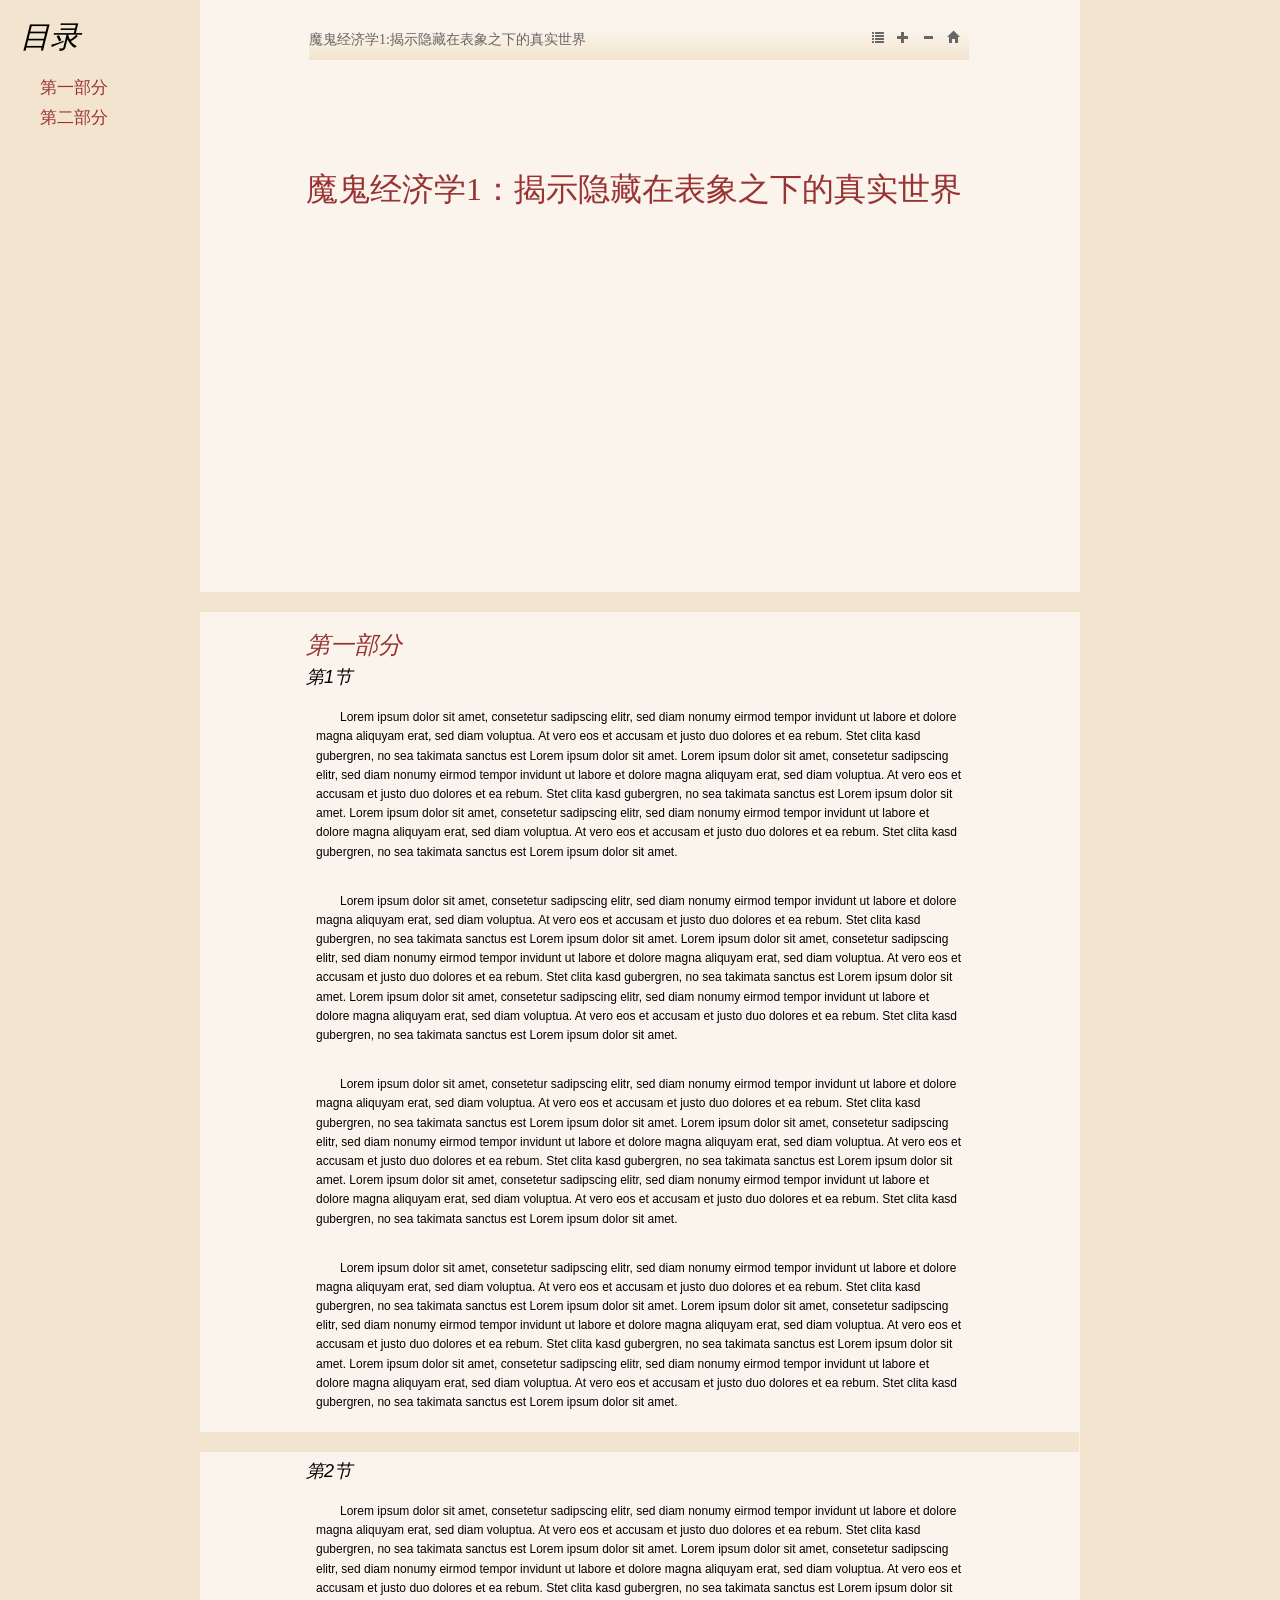
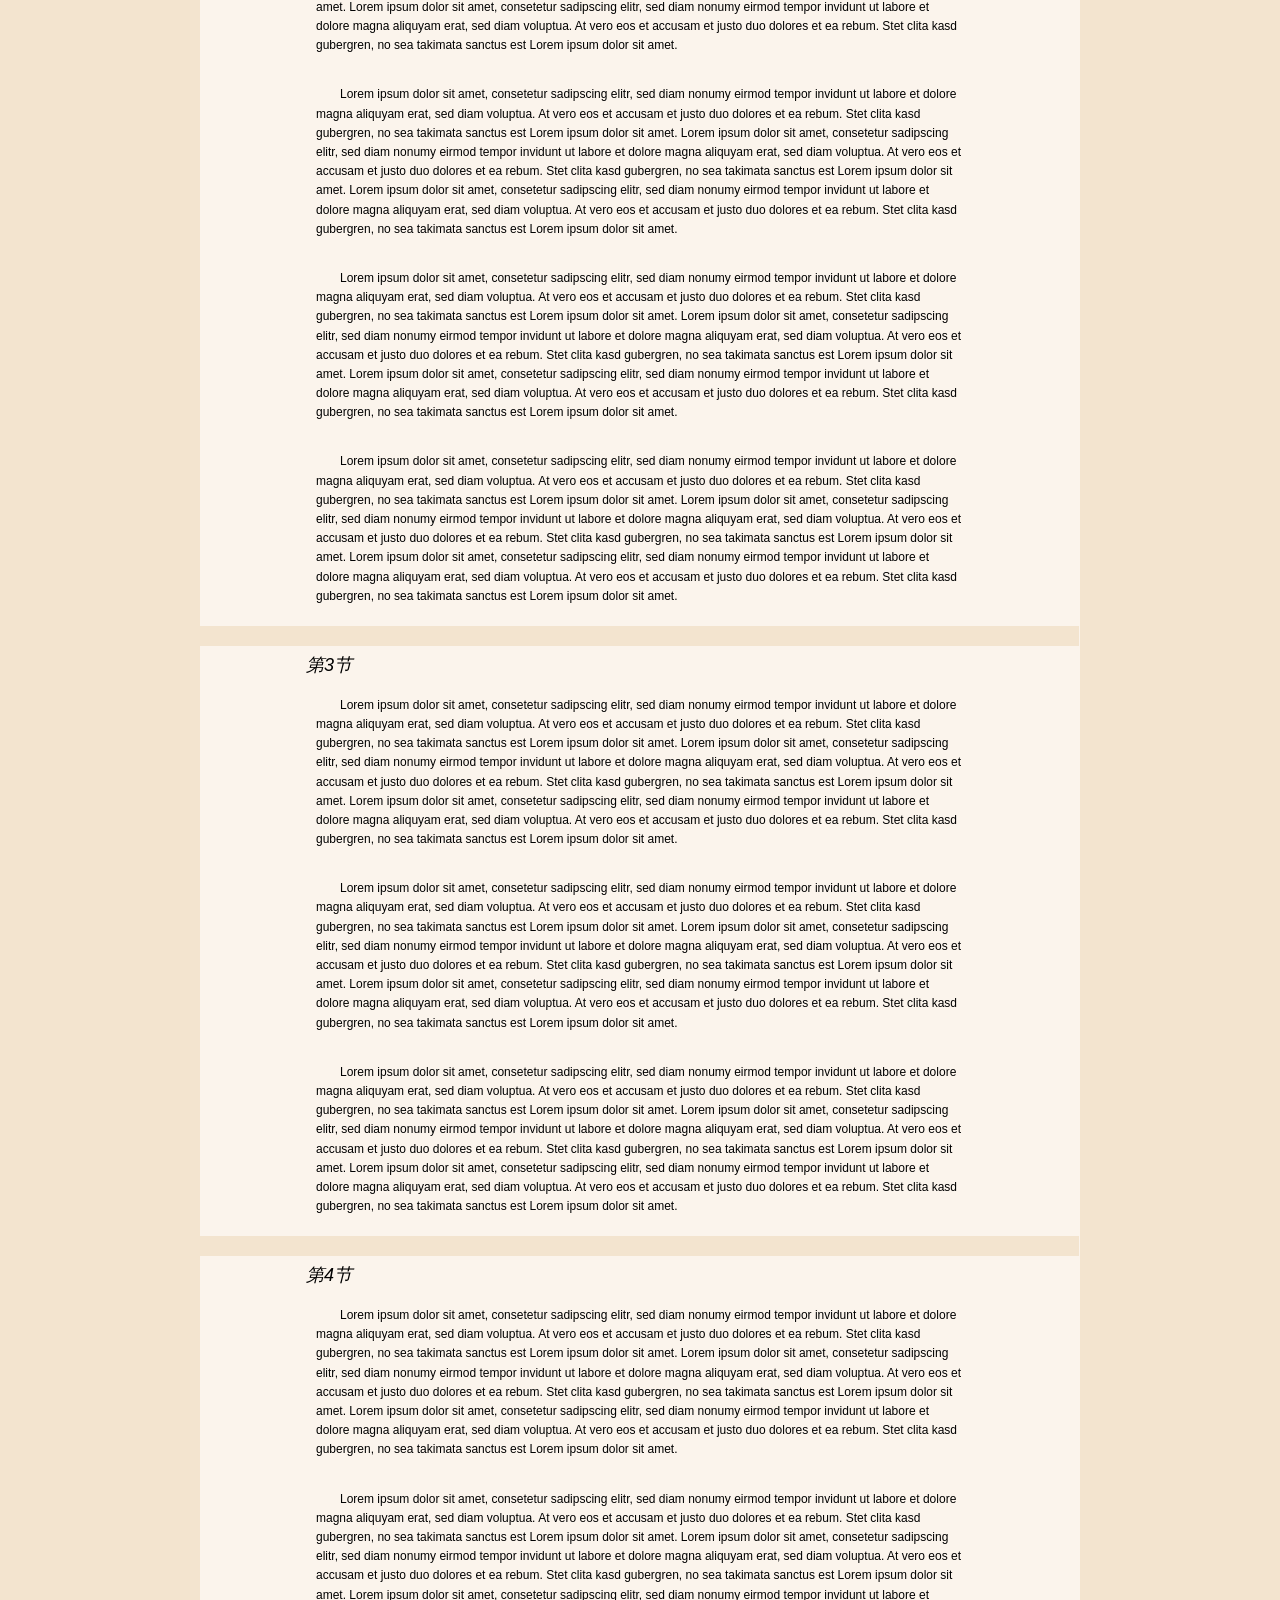
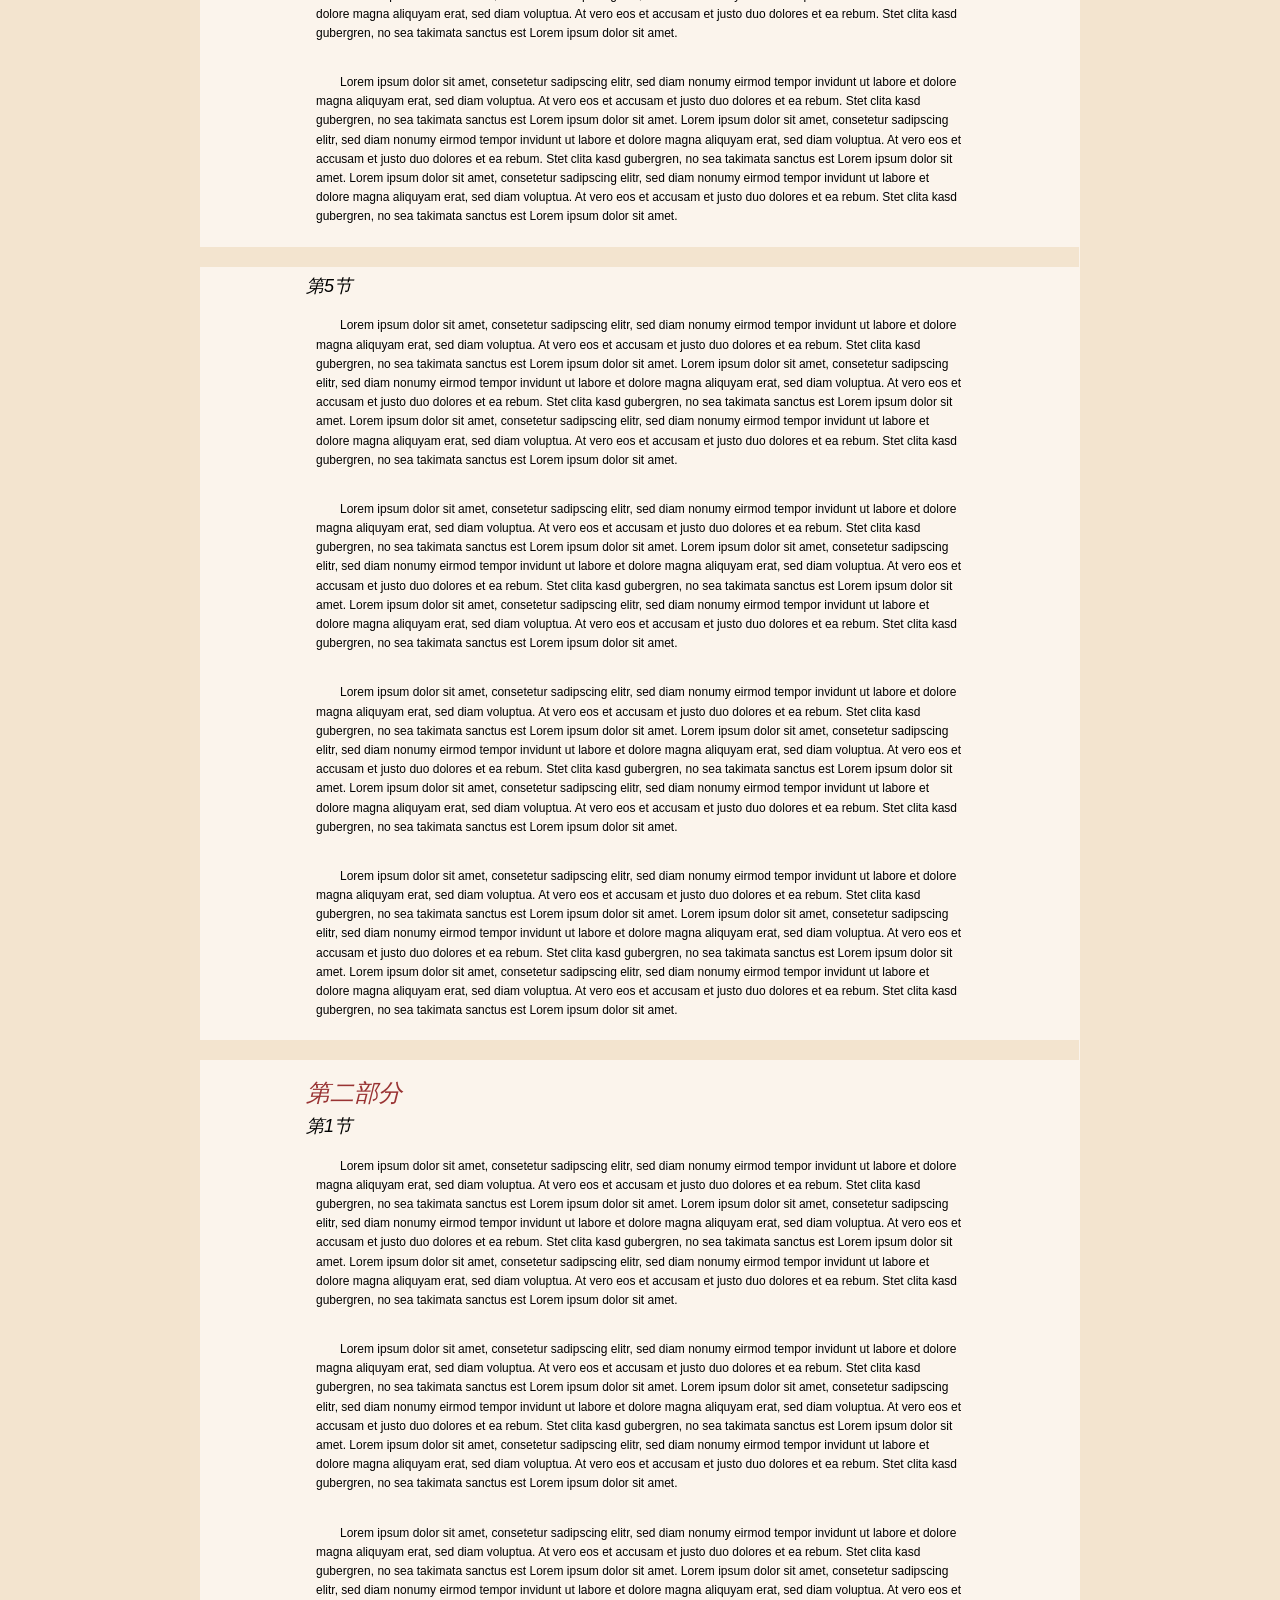
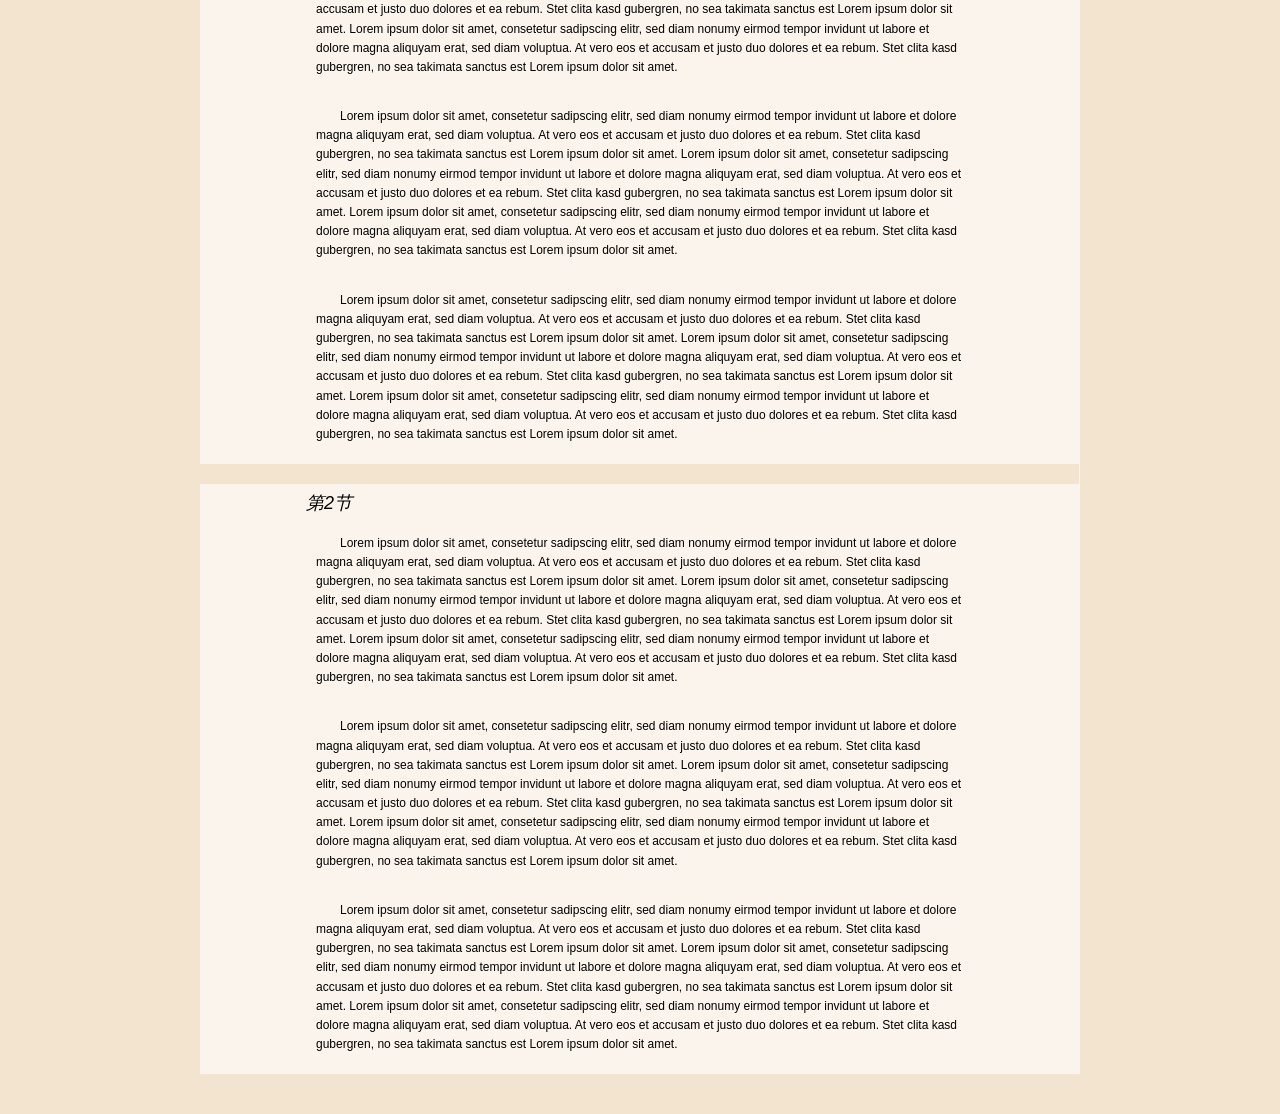
<file: book/book1-read.html>
<!doctype html>
<html>
<head>
<meta charset="utf-8">
<title>魔鬼经济学阅读</title>
<link rel="stylesheet" href="css/reset.css">
<link rel="stylesheet" href="css/bootstrap.min.css">
<link rel="stylesheet" href="css/default.css">
<link rel="stylesheet" href="css/book1-read.css">
<link rel="stylesheet" href="css/style.css">

<script language="javascript" src="js/jquery-2.1.1.min.js"></script>
<script language="javascript" src="js/bootstrap.min.js"></script>
<script language="javascript" src="js/dynamicscrollspy.js"></script>
<script language="javascript" src="js/book1-read.js"></script>
</head>
<body>
<div class="text-list-div">
	<div>
    	<h2>目录</h2>
    </div>
	<div class="chapter-list hidden-print" id="scrollspy">

	</div>
</div>
<div class="container">
	<div class="tools-read clearfix">
        <div class="read-title">
            魔鬼经济学1:揭示隐藏在表象之下的真实世界
        </div>
        <div class="tools">
        	<a class="glyphicon-style" id="list" title="目录"><span class="glyphicon glyphicon-list"></span></a>
        	<a class="glyphicon-style" id="font-plus" title="字号增加"><span class="glyphicon glyphicon-plus"></span></a>
            <a class="glyphicon-style" id="font-minus" title="字号减少"><span class="glyphicon glyphicon-minus"></span></a>
            <a class="glyphicon-style" href="../Index.html" title="主页"><span class="glyphicon glyphicon-home"></span></a>
        </div>
    </div>
    
    <div class="row">
    	<div class="text-title">
        	<div class="title-style">魔鬼经济学1：揭示隐藏在表象之下的真实世界</div>
        </div>
    </div>

    <div class="row">
        <div class="text-main">
	        <h3 id="firstH3">第一部分</h3>
            <h4>第1节</h4>
	        <p>Lorem ipsum dolor sit amet, consetetur sadipscing elitr, sed diam nonumy eirmod tempor invidunt ut labore et dolore
	          magna aliquyam erat, sed diam voluptua. At vero eos et accusam et justo duo dolores et ea rebum. Stet clita kasd
	          gubergren, no sea takimata sanctus est Lorem ipsum dolor sit amet. Lorem ipsum dolor sit amet, consetetur sadipscing
	          elitr, sed diam nonumy eirmod tempor invidunt ut labore et dolore magna aliquyam erat, sed diam voluptua. At vero
	          eos et accusam et justo duo dolores et ea rebum. Stet clita kasd gubergren, no sea takimata sanctus est Lorem ipsum
	          dolor sit amet. Lorem ipsum dolor sit amet, consetetur sadipscing elitr, sed diam nonumy eirmod tempor invidunt
	          ut labore et dolore magna aliquyam erat, sed diam voluptua. At vero eos et accusam et justo duo dolores et ea rebum.
	          Stet clita kasd gubergren, no sea takimata sanctus est Lorem ipsum dolor sit amet.</p>
           <p>Lorem ipsum dolor sit amet, consetetur sadipscing elitr, sed diam nonumy eirmod tempor invidunt ut labore et dolore
	          magna aliquyam erat, sed diam voluptua. At vero eos et accusam et justo duo dolores et ea rebum. Stet clita kasd
	          gubergren, no sea takimata sanctus est Lorem ipsum dolor sit amet. Lorem ipsum dolor sit amet, consetetur sadipscing
	          elitr, sed diam nonumy eirmod tempor invidunt ut labore et dolore magna aliquyam erat, sed diam voluptua. At vero
	          eos et accusam et justo duo dolores et ea rebum. Stet clita kasd gubergren, no sea takimata sanctus est Lorem ipsum
	          dolor sit amet. Lorem ipsum dolor sit amet, consetetur sadipscing elitr, sed diam nonumy eirmod tempor invidunt
	          ut labore et dolore magna aliquyam erat, sed diam voluptua. At vero eos et accusam et justo duo dolores et ea rebum.
	          Stet clita kasd gubergren, no sea takimata sanctus est Lorem ipsum dolor sit amet.</p>
           <p>Lorem ipsum dolor sit amet, consetetur sadipscing elitr, sed diam nonumy eirmod tempor invidunt ut labore et dolore
	          magna aliquyam erat, sed diam voluptua. At vero eos et accusam et justo duo dolores et ea rebum. Stet clita kasd
	          gubergren, no sea takimata sanctus est Lorem ipsum dolor sit amet. Lorem ipsum dolor sit amet, consetetur sadipscing
	          elitr, sed diam nonumy eirmod tempor invidunt ut labore et dolore magna aliquyam erat, sed diam voluptua. At vero
	          eos et accusam et justo duo dolores et ea rebum. Stet clita kasd gubergren, no sea takimata sanctus est Lorem ipsum
	          dolor sit amet. Lorem ipsum dolor sit amet, consetetur sadipscing elitr, sed diam nonumy eirmod tempor invidunt
	          ut labore et dolore magna aliquyam erat, sed diam voluptua. At vero eos et accusam et justo duo dolores et ea rebum.
	          Stet clita kasd gubergren, no sea takimata sanctus est Lorem ipsum dolor sit amet.</p>
           <p>Lorem ipsum dolor sit amet, consetetur sadipscing elitr, sed diam nonumy eirmod tempor invidunt ut labore et dolore
	          magna aliquyam erat, sed diam voluptua. At vero eos et accusam et justo duo dolores et ea rebum. Stet clita kasd
	          gubergren, no sea takimata sanctus est Lorem ipsum dolor sit amet. Lorem ipsum dolor sit amet, consetetur sadipscing
	          elitr, sed diam nonumy eirmod tempor invidunt ut labore et dolore magna aliquyam erat, sed diam voluptua. At vero
	          eos et accusam et justo duo dolores et ea rebum. Stet clita kasd gubergren, no sea takimata sanctus est Lorem ipsum
	          dolor sit amet. Lorem ipsum dolor sit amet, consetetur sadipscing elitr, sed diam nonumy eirmod tempor invidunt
	          ut labore et dolore magna aliquyam erat, sed diam voluptua. At vero eos et accusam et justo duo dolores et ea rebum.
	          Stet clita kasd gubergren, no sea takimata sanctus est Lorem ipsum dolor sit amet.</p>
              <span class="cut">
              </span>
	        <h4>第2节</h4>
	        <p>Lorem ipsum dolor sit amet, consetetur sadipscing elitr, sed diam nonumy eirmod tempor invidunt ut labore et dolore
	          magna aliquyam erat, sed diam voluptua. At vero eos et accusam et justo duo dolores et ea rebum. Stet clita kasd
	          gubergren, no sea takimata sanctus est Lorem ipsum dolor sit amet. Lorem ipsum dolor sit amet, consetetur sadipscing
	          elitr, sed diam nonumy eirmod tempor invidunt ut labore et dolore magna aliquyam erat, sed diam voluptua. At vero
	          eos et accusam et justo duo dolores et ea rebum. Stet clita kasd gubergren, no sea takimata sanctus est Lorem ipsum
	          dolor sit amet. Lorem ipsum dolor sit amet, consetetur sadipscing elitr, sed diam nonumy eirmod tempor invidunt
	          ut labore et dolore magna aliquyam erat, sed diam voluptua. At vero eos et accusam et justo duo dolores et ea rebum.
	          Stet clita kasd gubergren, no sea takimata sanctus est Lorem ipsum dolor sit amet.</p>
           <p>Lorem ipsum dolor sit amet, consetetur sadipscing elitr, sed diam nonumy eirmod tempor invidunt ut labore et dolore
	          magna aliquyam erat, sed diam voluptua. At vero eos et accusam et justo duo dolores et ea rebum. Stet clita kasd
	          gubergren, no sea takimata sanctus est Lorem ipsum dolor sit amet. Lorem ipsum dolor sit amet, consetetur sadipscing
	          elitr, sed diam nonumy eirmod tempor invidunt ut labore et dolore magna aliquyam erat, sed diam voluptua. At vero
	          eos et accusam et justo duo dolores et ea rebum. Stet clita kasd gubergren, no sea takimata sanctus est Lorem ipsum
	          dolor sit amet. Lorem ipsum dolor sit amet, consetetur sadipscing elitr, sed diam nonumy eirmod tempor invidunt
	          ut labore et dolore magna aliquyam erat, sed diam voluptua. At vero eos et accusam et justo duo dolores et ea rebum.
	          Stet clita kasd gubergren, no sea takimata sanctus est Lorem ipsum dolor sit amet.</p>
           <p>Lorem ipsum dolor sit amet, consetetur sadipscing elitr, sed diam nonumy eirmod tempor invidunt ut labore et dolore
	          magna aliquyam erat, sed diam voluptua. At vero eos et accusam et justo duo dolores et ea rebum. Stet clita kasd
	          gubergren, no sea takimata sanctus est Lorem ipsum dolor sit amet. Lorem ipsum dolor sit amet, consetetur sadipscing
	          elitr, sed diam nonumy eirmod tempor invidunt ut labore et dolore magna aliquyam erat, sed diam voluptua. At vero
	          eos et accusam et justo duo dolores et ea rebum. Stet clita kasd gubergren, no sea takimata sanctus est Lorem ipsum
	          dolor sit amet. Lorem ipsum dolor sit amet, consetetur sadipscing elitr, sed diam nonumy eirmod tempor invidunt
	          ut labore et dolore magna aliquyam erat, sed diam voluptua. At vero eos et accusam et justo duo dolores et ea rebum.
	          Stet clita kasd gubergren, no sea takimata sanctus est Lorem ipsum dolor sit amet.</p>
           <p>Lorem ipsum dolor sit amet, consetetur sadipscing elitr, sed diam nonumy eirmod tempor invidunt ut labore et dolore
	          magna aliquyam erat, sed diam voluptua. At vero eos et accusam et justo duo dolores et ea rebum. Stet clita kasd
	          gubergren, no sea takimata sanctus est Lorem ipsum dolor sit amet. Lorem ipsum dolor sit amet, consetetur sadipscing
	          elitr, sed diam nonumy eirmod tempor invidunt ut labore et dolore magna aliquyam erat, sed diam voluptua. At vero
	          eos et accusam et justo duo dolores et ea rebum. Stet clita kasd gubergren, no sea takimata sanctus est Lorem ipsum
	          dolor sit amet. Lorem ipsum dolor sit amet, consetetur sadipscing elitr, sed diam nonumy eirmod tempor invidunt
	          ut labore et dolore magna aliquyam erat, sed diam voluptua. At vero eos et accusam et justo duo dolores et ea rebum.
	          Stet clita kasd gubergren, no sea takimata sanctus est Lorem ipsum dolor sit amet.</p>
              <span class="cut">
              </span>
	        <h4>第3节</h4>
	        <p>Lorem ipsum dolor sit amet, consetetur sadipscing elitr, sed diam nonumy eirmod tempor invidunt ut labore et dolore
	          magna aliquyam erat, sed diam voluptua. At vero eos et accusam et justo duo dolores et ea rebum. Stet clita kasd
	          gubergren, no sea takimata sanctus est Lorem ipsum dolor sit amet. Lorem ipsum dolor sit amet, consetetur sadipscing
	          elitr, sed diam nonumy eirmod tempor invidunt ut labore et dolore magna aliquyam erat, sed diam voluptua. At vero
	          eos et accusam et justo duo dolores et ea rebum. Stet clita kasd gubergren, no sea takimata sanctus est Lorem ipsum
	          dolor sit amet. Lorem ipsum dolor sit amet, consetetur sadipscing elitr, sed diam nonumy eirmod tempor invidunt
	          ut labore et dolore magna aliquyam erat, sed diam voluptua. At vero eos et accusam et justo duo dolores et ea rebum.
	          Stet clita kasd gubergren, no sea takimata sanctus est Lorem ipsum dolor sit amet.</p>
           <p>Lorem ipsum dolor sit amet, consetetur sadipscing elitr, sed diam nonumy eirmod tempor invidunt ut labore et dolore
	          magna aliquyam erat, sed diam voluptua. At vero eos et accusam et justo duo dolores et ea rebum. Stet clita kasd
	          gubergren, no sea takimata sanctus est Lorem ipsum dolor sit amet. Lorem ipsum dolor sit amet, consetetur sadipscing
	          elitr, sed diam nonumy eirmod tempor invidunt ut labore et dolore magna aliquyam erat, sed diam voluptua. At vero
	          eos et accusam et justo duo dolores et ea rebum. Stet clita kasd gubergren, no sea takimata sanctus est Lorem ipsum
	          dolor sit amet. Lorem ipsum dolor sit amet, consetetur sadipscing elitr, sed diam nonumy eirmod tempor invidunt
	          ut labore et dolore magna aliquyam erat, sed diam voluptua. At vero eos et accusam et justo duo dolores et ea rebum.
	          Stet clita kasd gubergren, no sea takimata sanctus est Lorem ipsum dolor sit amet.</p>
           <p>Lorem ipsum dolor sit amet, consetetur sadipscing elitr, sed diam nonumy eirmod tempor invidunt ut labore et dolore
	          magna aliquyam erat, sed diam voluptua. At vero eos et accusam et justo duo dolores et ea rebum. Stet clita kasd
	          gubergren, no sea takimata sanctus est Lorem ipsum dolor sit amet. Lorem ipsum dolor sit amet, consetetur sadipscing
	          elitr, sed diam nonumy eirmod tempor invidunt ut labore et dolore magna aliquyam erat, sed diam voluptua. At vero
	          eos et accusam et justo duo dolores et ea rebum. Stet clita kasd gubergren, no sea takimata sanctus est Lorem ipsum
	          dolor sit amet. Lorem ipsum dolor sit amet, consetetur sadipscing elitr, sed diam nonumy eirmod tempor invidunt
	          ut labore et dolore magna aliquyam erat, sed diam voluptua. At vero eos et accusam et justo duo dolores et ea rebum.
	          Stet clita kasd gubergren, no sea takimata sanctus est Lorem ipsum dolor sit amet.</p>
              <span class="cut">
              </span>
	        <h4>第4节</h4>
	        <p>Lorem ipsum dolor sit amet, consetetur sadipscing elitr, sed diam nonumy eirmod tempor invidunt ut labore et dolore
	          magna aliquyam erat, sed diam voluptua. At vero eos et accusam et justo duo dolores et ea rebum. Stet clita kasd
	          gubergren, no sea takimata sanctus est Lorem ipsum dolor sit amet. Lorem ipsum dolor sit amet, consetetur sadipscing
	          elitr, sed diam nonumy eirmod tempor invidunt ut labore et dolore magna aliquyam erat, sed diam voluptua. At vero
	          eos et accusam et justo duo dolores et ea rebum. Stet clita kasd gubergren, no sea takimata sanctus est Lorem ipsum
	          dolor sit amet. Lorem ipsum dolor sit amet, consetetur sadipscing elitr, sed diam nonumy eirmod tempor invidunt
	          ut labore et dolore magna aliquyam erat, sed diam voluptua. At vero eos et accusam et justo duo dolores et ea rebum.
	          Stet clita kasd gubergren, no sea takimata sanctus est Lorem ipsum dolor sit amet.</p>
	        <p>Lorem ipsum dolor sit amet, consetetur sadipscing elitr, sed diam nonumy eirmod tempor invidunt ut labore et dolore
	          magna aliquyam erat, sed diam voluptua. At vero eos et accusam et justo duo dolores et ea rebum. Stet clita kasd
	          gubergren, no sea takimata sanctus est Lorem ipsum dolor sit amet. Lorem ipsum dolor sit amet, consetetur sadipscing
	          elitr, sed diam nonumy eirmod tempor invidunt ut labore et dolore magna aliquyam erat, sed diam voluptua. At vero
	          eos et accusam et justo duo dolores et ea rebum. Stet clita kasd gubergren, no sea takimata sanctus est Lorem ipsum
	          dolor sit amet. Lorem ipsum dolor sit amet, consetetur sadipscing elitr, sed diam nonumy eirmod tempor invidunt
	          ut labore et dolore magna aliquyam erat, sed diam voluptua. At vero eos et accusam et justo duo dolores et ea rebum.
	          Stet clita kasd gubergren, no sea takimata sanctus est Lorem ipsum dolor sit amet.</p>
	        <p>Lorem ipsum dolor sit amet, consetetur sadipscing elitr, sed diam nonumy eirmod tempor invidunt ut labore et dolore
	          magna aliquyam erat, sed diam voluptua. At vero eos et accusam et justo duo dolores et ea rebum. Stet clita kasd
	          gubergren, no sea takimata sanctus est Lorem ipsum dolor sit amet. Lorem ipsum dolor sit amet, consetetur sadipscing
	          elitr, sed diam nonumy eirmod tempor invidunt ut labore et dolore magna aliquyam erat, sed diam voluptua. At vero
	          eos et accusam et justo duo dolores et ea rebum. Stet clita kasd gubergren, no sea takimata sanctus est Lorem ipsum
	          dolor sit amet. Lorem ipsum dolor sit amet, consetetur sadipscing elitr, sed diam nonumy eirmod tempor invidunt
	          ut labore et dolore magna aliquyam erat, sed diam voluptua. At vero eos et accusam et justo duo dolores et ea rebum.
	          Stet clita kasd gubergren, no sea takimata sanctus est Lorem ipsum dolor sit amet.</p>
              <span class="cut">
              </span>
	        <h4>第5节</h4>
	        <p>Lorem ipsum dolor sit amet, consetetur sadipscing elitr, sed diam nonumy eirmod tempor invidunt ut labore et dolore
	          magna aliquyam erat, sed diam voluptua. At vero eos et accusam et justo duo dolores et ea rebum. Stet clita kasd
	          gubergren, no sea takimata sanctus est Lorem ipsum dolor sit amet. Lorem ipsum dolor sit amet, consetetur sadipscing
	          elitr, sed diam nonumy eirmod tempor invidunt ut labore et dolore magna aliquyam erat, sed diam voluptua. At vero
	          eos et accusam et justo duo dolores et ea rebum. Stet clita kasd gubergren, no sea takimata sanctus est Lorem ipsum
	          dolor sit amet. Lorem ipsum dolor sit amet, consetetur sadipscing elitr, sed diam nonumy eirmod tempor invidunt
	          ut labore et dolore magna aliquyam erat, sed diam voluptua. At vero eos et accusam et justo duo dolores et ea rebum.
	          Stet clita kasd gubergren, no sea takimata sanctus est Lorem ipsum dolor sit amet.</p>
	        <p>Lorem ipsum dolor sit amet, consetetur sadipscing elitr, sed diam nonumy eirmod tempor invidunt ut labore et dolore
	          magna aliquyam erat, sed diam voluptua. At vero eos et accusam et justo duo dolores et ea rebum. Stet clita kasd
	          gubergren, no sea takimata sanctus est Lorem ipsum dolor sit amet. Lorem ipsum dolor sit amet, consetetur sadipscing
	          elitr, sed diam nonumy eirmod tempor invidunt ut labore et dolore magna aliquyam erat, sed diam voluptua. At vero
	          eos et accusam et justo duo dolores et ea rebum. Stet clita kasd gubergren, no sea takimata sanctus est Lorem ipsum
	          dolor sit amet. Lorem ipsum dolor sit amet, consetetur sadipscing elitr, sed diam nonumy eirmod tempor invidunt
	          ut labore et dolore magna aliquyam erat, sed diam voluptua. At vero eos et accusam et justo duo dolores et ea rebum.
	          Stet clita kasd gubergren, no sea takimata sanctus est Lorem ipsum dolor sit amet.</p>
	        <p>Lorem ipsum dolor sit amet, consetetur sadipscing elitr, sed diam nonumy eirmod tempor invidunt ut labore et dolore
	          magna aliquyam erat, sed diam voluptua. At vero eos et accusam et justo duo dolores et ea rebum. Stet clita kasd
	          gubergren, no sea takimata sanctus est Lorem ipsum dolor sit amet. Lorem ipsum dolor sit amet, consetetur sadipscing
	          elitr, sed diam nonumy eirmod tempor invidunt ut labore et dolore magna aliquyam erat, sed diam voluptua. At vero
	          eos et accusam et justo duo dolores et ea rebum. Stet clita kasd gubergren, no sea takimata sanctus est Lorem ipsum
	          dolor sit amet. Lorem ipsum dolor sit amet, consetetur sadipscing elitr, sed diam nonumy eirmod tempor invidunt
	          ut labore et dolore magna aliquyam erat, sed diam voluptua. At vero eos et accusam et justo duo dolores et ea rebum.
	          Stet clita kasd gubergren, no sea takimata sanctus est Lorem ipsum dolor sit amet.</p>
	        <p>Lorem ipsum dolor sit amet, consetetur sadipscing elitr, sed diam nonumy eirmod tempor invidunt ut labore et dolore
	          magna aliquyam erat, sed diam voluptua. At vero eos et accusam et justo duo dolores et ea rebum. Stet clita kasd
	          gubergren, no sea takimata sanctus est Lorem ipsum dolor sit amet. Lorem ipsum dolor sit amet, consetetur sadipscing
	          elitr, sed diam nonumy eirmod tempor invidunt ut labore et dolore magna aliquyam erat, sed diam voluptua. At vero
	          eos et accusam et justo duo dolores et ea rebum. Stet clita kasd gubergren, no sea takimata sanctus est Lorem ipsum
	          dolor sit amet. Lorem ipsum dolor sit amet, consetetur sadipscing elitr, sed diam nonumy eirmod tempor invidunt
	          ut labore et dolore magna aliquyam erat, sed diam voluptua. At vero eos et accusam et justo duo dolores et ea rebum.
	          Stet clita kasd gubergren, no sea takimata sanctus est Lorem ipsum dolor sit amet.</p>
              <span class="cut">
              </span>
	        <h3>第二部分</h3>
            <h4>第1节</h4>
	        <p>Lorem ipsum dolor sit amet, consetetur sadipscing elitr, sed diam nonumy eirmod tempor invidunt ut labore et dolore
	          magna aliquyam erat, sed diam voluptua. At vero eos et accusam et justo duo dolores et ea rebum. Stet clita kasd
	          gubergren, no sea takimata sanctus est Lorem ipsum dolor sit amet. Lorem ipsum dolor sit amet, consetetur sadipscing
	          elitr, sed diam nonumy eirmod tempor invidunt ut labore et dolore magna aliquyam erat, sed diam voluptua. At vero
	          eos et accusam et justo duo dolores et ea rebum. Stet clita kasd gubergren, no sea takimata sanctus est Lorem ipsum
	          dolor sit amet. Lorem ipsum dolor sit amet, consetetur sadipscing elitr, sed diam nonumy eirmod tempor invidunt
	          ut labore et dolore magna aliquyam erat, sed diam voluptua. At vero eos et accusam et justo duo dolores et ea rebum.
	          Stet clita kasd gubergren, no sea takimata sanctus est Lorem ipsum dolor sit amet.</p>
	        <p>Lorem ipsum dolor sit amet, consetetur sadipscing elitr, sed diam nonumy eirmod tempor invidunt ut labore et dolore
	          magna aliquyam erat, sed diam voluptua. At vero eos et accusam et justo duo dolores et ea rebum. Stet clita kasd
	          gubergren, no sea takimata sanctus est Lorem ipsum dolor sit amet. Lorem ipsum dolor sit amet, consetetur sadipscing
	          elitr, sed diam nonumy eirmod tempor invidunt ut labore et dolore magna aliquyam erat, sed diam voluptua. At vero
	          eos et accusam et justo duo dolores et ea rebum. Stet clita kasd gubergren, no sea takimata sanctus est Lorem ipsum
	          dolor sit amet. Lorem ipsum dolor sit amet, consetetur sadipscing elitr, sed diam nonumy eirmod tempor invidunt
	          ut labore et dolore magna aliquyam erat, sed diam voluptua. At vero eos et accusam et justo duo dolores et ea rebum.
	          Stet clita kasd gubergren, no sea takimata sanctus est Lorem ipsum dolor sit amet.</p>
	        <p>Lorem ipsum dolor sit amet, consetetur sadipscing elitr, sed diam nonumy eirmod tempor invidunt ut labore et dolore
	          magna aliquyam erat, sed diam voluptua. At vero eos et accusam et justo duo dolores et ea rebum. Stet clita kasd
	          gubergren, no sea takimata sanctus est Lorem ipsum dolor sit amet. Lorem ipsum dolor sit amet, consetetur sadipscing
	          elitr, sed diam nonumy eirmod tempor invidunt ut labore et dolore magna aliquyam erat, sed diam voluptua. At vero
	          eos et accusam et justo duo dolores et ea rebum. Stet clita kasd gubergren, no sea takimata sanctus est Lorem ipsum
	          dolor sit amet. Lorem ipsum dolor sit amet, consetetur sadipscing elitr, sed diam nonumy eirmod tempor invidunt
	          ut labore et dolore magna aliquyam erat, sed diam voluptua. At vero eos et accusam et justo duo dolores et ea rebum.
	          Stet clita kasd gubergren, no sea takimata sanctus est Lorem ipsum dolor sit amet.</p>
            <p>Lorem ipsum dolor sit amet, consetetur sadipscing elitr, sed diam nonumy eirmod tempor invidunt ut labore et dolore
	          magna aliquyam erat, sed diam voluptua. At vero eos et accusam et justo duo dolores et ea rebum. Stet clita kasd
	          gubergren, no sea takimata sanctus est Lorem ipsum dolor sit amet. Lorem ipsum dolor sit amet, consetetur sadipscing
	          elitr, sed diam nonumy eirmod tempor invidunt ut labore et dolore magna aliquyam erat, sed diam voluptua. At vero
	          eos et accusam et justo duo dolores et ea rebum. Stet clita kasd gubergren, no sea takimata sanctus est Lorem ipsum
	          dolor sit amet. Lorem ipsum dolor sit amet, consetetur sadipscing elitr, sed diam nonumy eirmod tempor invidunt
	          ut labore et dolore magna aliquyam erat, sed diam voluptua. At vero eos et accusam et justo duo dolores et ea rebum.
	          Stet clita kasd gubergren, no sea takimata sanctus est Lorem ipsum dolor sit amet.</p>
	        <p>Lorem ipsum dolor sit amet, consetetur sadipscing elitr, sed diam nonumy eirmod tempor invidunt ut labore et dolore
	          magna aliquyam erat, sed diam voluptua. At vero eos et accusam et justo duo dolores et ea rebum. Stet clita kasd
	          gubergren, no sea takimata sanctus est Lorem ipsum dolor sit amet. Lorem ipsum dolor sit amet, consetetur sadipscing
	          elitr, sed diam nonumy eirmod tempor invidunt ut labore et dolore magna aliquyam erat, sed diam voluptua. At vero
	          eos et accusam et justo duo dolores et ea rebum. Stet clita kasd gubergren, no sea takimata sanctus est Lorem ipsum
	          dolor sit amet. Lorem ipsum dolor sit amet, consetetur sadipscing elitr, sed diam nonumy eirmod tempor invidunt
	          ut labore et dolore magna aliquyam erat, sed diam voluptua. At vero eos et accusam et justo duo dolores et ea rebum.
	          Stet clita kasd gubergren, no sea takimata sanctus est Lorem ipsum dolor sit amet.</p>
              <span class="cut">
              </span>
	        <h4>第2节</h4>
	        <p>Lorem ipsum dolor sit amet, consetetur sadipscing elitr, sed diam nonumy eirmod tempor invidunt ut labore et dolore
	          magna aliquyam erat, sed diam voluptua. At vero eos et accusam et justo duo dolores et ea rebum. Stet clita kasd
	          gubergren, no sea takimata sanctus est Lorem ipsum dolor sit amet. Lorem ipsum dolor sit amet, consetetur sadipscing
	          elitr, sed diam nonumy eirmod tempor invidunt ut labore et dolore magna aliquyam erat, sed diam voluptua. At vero
	          eos et accusam et justo duo dolores et ea rebum. Stet clita kasd gubergren, no sea takimata sanctus est Lorem ipsum
	          dolor sit amet. Lorem ipsum dolor sit amet, consetetur sadipscing elitr, sed diam nonumy eirmod tempor invidunt
	          ut labore et dolore magna aliquyam erat, sed diam voluptua. At vero eos et accusam et justo duo dolores et ea rebum.
	          Stet clita kasd gubergren, no sea takimata sanctus est Lorem ipsum dolor sit amet.</p>
           <p>Lorem ipsum dolor sit amet, consetetur sadipscing elitr, sed diam nonumy eirmod tempor invidunt ut labore et dolore
	          magna aliquyam erat, sed diam voluptua. At vero eos et accusam et justo duo dolores et ea rebum. Stet clita kasd
	          gubergren, no sea takimata sanctus est Lorem ipsum dolor sit amet. Lorem ipsum dolor sit amet, consetetur sadipscing
	          elitr, sed diam nonumy eirmod tempor invidunt ut labore et dolore magna aliquyam erat, sed diam voluptua. At vero
	          eos et accusam et justo duo dolores et ea rebum. Stet clita kasd gubergren, no sea takimata sanctus est Lorem ipsum
	          dolor sit amet. Lorem ipsum dolor sit amet, consetetur sadipscing elitr, sed diam nonumy eirmod tempor invidunt
	          ut labore et dolore magna aliquyam erat, sed diam voluptua. At vero eos et accusam et justo duo dolores et ea rebum.
	          Stet clita kasd gubergren, no sea takimata sanctus est Lorem ipsum dolor sit amet.</p>
	       <p>Lorem ipsum dolor sit amet, consetetur sadipscing elitr, sed diam nonumy eirmod tempor invidunt ut labore et dolore
	          magna aliquyam erat, sed diam voluptua. At vero eos et accusam et justo duo dolores et ea rebum. Stet clita kasd
	          gubergren, no sea takimata sanctus est Lorem ipsum dolor sit amet. Lorem ipsum dolor sit amet, consetetur sadipscing
	          elitr, sed diam nonumy eirmod tempor invidunt ut labore et dolore magna aliquyam erat, sed diam voluptua. At vero
	          eos et accusam et justo duo dolores et ea rebum. Stet clita kasd gubergren, no sea takimata sanctus est Lorem ipsum
	          dolor sit amet. Lorem ipsum dolor sit amet, consetetur sadipscing elitr, sed diam nonumy eirmod tempor invidunt
	          ut labore et dolore magna aliquyam erat, sed diam voluptua. At vero eos et accusam et justo duo dolores et ea rebum.
	          Stet clita kasd gubergren, no sea takimata sanctus est Lorem ipsum dolor sit amet.</p>
	        </div>
    </div>
</div>
    <script>
	    $(function() {
	      $('#scrollspy').DynamicScrollspy({
	        genIDs: true,
	        testing: false
	      });
	    });
	  </script>
</body>
</html>
</file>
<file: css/style-right-nav.css>
/* -------------------------------- 

Primary style

-------------------------------- */
html {
  font-size: 62.5%;
}

/* -------------------------------- 

Vertical navigation

-------------------------------- */
.cd-vertical-nav {
  position: fixed;
  z-index: 1;
  right: 5%;
  bottom: 30px;
  width: 90%;
  max-width: 400px;
  max-height: 90%;
  overflow-y: auto;
  -webkit-transform: scale(0);
  -moz-transform: scale(0);
  -ms-transform: scale(0);
  -o-transform: scale(0);
  transform: scale(0);
  -webkit-transform-origin: right bottom;
  -moz-transform-origin: right bottom;
  -ms-transform-origin: right bottom;
  -o-transform-origin: right bottom;
  transform-origin: right bottom;
  -webkit-transition: -webkit-transform 0.2s;
  -moz-transition: -moz-transform 0.2s;
  transition: transform 0.2s;
  border-radius: 0.25em;
  background-color: rgba(234, 242, 227, 0.9);
}
.cd-vertical-nav a {
  display: block;
  padding: 1em;
  color: #3a2c41;
  font-weight: bold;
  border-bottom: 1px solid rgba(58, 44, 65, 0.1);
}
.cd-vertical-nav a.active {
  color: #c0a672;
}
.cd-vertical-nav.open {
  -webkit-transform: scale(1);
  -moz-transform: scale(1);
  -ms-transform: scale(1);
  -o-transform: scale(1);
  transform: scale(1);
  -webkit-overflow-scrolling: touch;
}
@media only screen and (min-width: 800px) {
  .cd-vertical-nav {
    right: 0;
    top: 0;
    bottom: auto;
    height: 100vh;
    width: 90px;
    max-width: none;
    max-height: none;
    -webkit-transform: scale(1);
    -moz-transform: scale(1);
    -ms-transform: scale(1);
    -o-transform: scale(1);
    transform: scale(1);
    background-color: transparent;
    display: table;
  }
  .cd-vertical-nav::before {
    /* this is the navigation background */
    content: '';
    position: absolute;
    top: 0;
    left: 0;
    width: 100%;
    height: 100%;
    background: rgba(0, 0, 0, 0.8);  /*右侧打开后颜色*/
    -webkit-transform: translateX(100%);
    -moz-transform: translateX(100%);
    -ms-transform: translateX(100%);
    -o-transform: translateX(100%);
    transform: translateX(100%);
    -webkit-transition: -webkit-transform 0.4s;
    -moz-transition: -moz-transform 0.4s;
    transition: transform 0.4s;
  }
  .no-touch .cd-vertical-nav:hover::before, .touch .cd-vertical-nav::before {
    -webkit-transform: translateX(0);
    -moz-transform: translateX(0);
    -ms-transform: translateX(0);
    -o-transform: translateX(0);
    transform: translateX(0);
  }
  .cd-vertical-nav ul {
    /* vertically align <ul> inside <nav>*/
    display: table-cell;
    vertical-align: middle;
    text-align: center;
  }
  .cd-vertical-nav a {
    position: relative;
    padding: 3em 0 0;
    margin: 1.4em auto;
    border-bottom: none;
    font-size: 1.2rem;
    color: #eaf2e3;
  }
  .cd-vertical-nav a.active {
    color: #eaf2e3;
  }
  .cd-vertical-nav a::before, .cd-vertical-nav a::after {
    /* used to create the filled circle and the background icon */
    content: '';
    position: absolute;
    left: 50%;
    /* Force Hardware Acceleration */
    -webkit-backface-visibility: hidden;
    backface-visibility: hidden;
    -webkit-transform: translateZ(0);
    -moz-transform: translateZ(0);
    -ms-transform: translateZ(0);
    -o-transform: translateZ(0);
    transform: translateZ(0);
  }
  /***************
  控制右侧固定导航栏链接的初始背景颜色
  ***************/
  .cd-vertical-nav a::before {
    /* filled circle */
    top: 0;
    height: 32px;
    width: 32px;
    border-radius: 50%;
    background:#c0a672;
    -webkit-transform: translateX(-50%) scale(0.25);
    -moz-transform: translateX(-50%) scale(0.25);
    -ms-transform: translateX(-50%) scale(0.25);
    -o-transform: translateX(-50%) scale(0.25);
    transform: translateX(-50%) scale(0.25);
    -webkit-transition: -webkit-transform 0.4s, background-color 0.2s;
    -moz-transition: -moz-transform 0.4s, background-color 0.2s;
    transition: transform 0.4s, background-color 0.2s;
  }
  .cd-vertical-nav a::after {
    /* icon */
    opacity: 0;
    top: 8px;
    height: 16px;
    width: 16px;
    /*background:url(../images/home_page.png) no-repeat;*/
    -webkit-transform: translateX(-50%) scale(0);
    -moz-transform: translateX(-50%) scale(0);
    -ms-transform: translateX(-50%) scale(0);
    -o-transform: translateX(-50%) scale(0);
    transform: translateX(-50%) scale(0);
    -webkit-transition: -webkit-transform 0.4s 0s, opacity 0.1s 0.3s;
    -moz-transition: -moz-transform 0.4s 0s, opacity 0.1s 0.3s;
    transition: transform 0.4s 0s, opacity 0.1s 0.3s;
  }
  .pic1::after
  {
	background-image:url(../images/home.png); 
	  }
	.pic2::after
	{
		background-image:url(../images/good.png);
	}
	.pic3::after
	{
		background-image:url(../images/boy.png);
		}
	.pic4::after
	{
		background-image:url(../images/girl.png);
		}
	.pic5::after
	{
		background-image:url(../images/bottom.png);
		}
  /***************
  控制右侧固定导航栏链接的初始背景颜色
  ***************/
  .cd-vertical-nav a.active::before, .no-touch .cd-vertical-nav a:hover::before {
    background-color: #c0a672;
  }
  .cd-vertical-nav li:first-of-type a::after {
    /* change icon using image sprites */
    background-position: 0px -48px;
    /* fix bug with transitions - set scale(0.01) rather than scale(0) */
    -webkit-transform: translateX(-50%) translateY(4.5em) scale(0.01);
    -moz-transform: translateX(-50%) translateY(4.5em) scale(0.01);
    -ms-transform: translateX(-50%) translateY(4.5em) scale(0.01);
    -o-transform: translateX(-50%) translateY(4.5em) scale(0.01);
    transform: translateX(-50%) translateY(4.5em) scale(0.01);
  }
  .cd-vertical-nav li:first-of-type a::before {
    -webkit-transform: translateX(-50%) translateY(4.5em) scale(0.25);
    -moz-transform: translateX(-50%) translateY(4.5em) scale(0.25);
    -ms-transform: translateX(-50%) translateY(4.5em) scale(0.25);
    -o-transform: translateX(-50%) translateY(4.5em) scale(0.25);
    transform: translateX(-50%) translateY(4.5em) scale(0.25);
  }
  .cd-vertical-nav li:nth-of-type(2) a::after {
    background-position: 0px -32px;
    -webkit-transform: translateX(-50%) translateY(1.5em) scale(0.01);
    -moz-transform: translateX(-50%) translateY(1.5em) scale(0.01);
    -ms-transform: translateX(-50%) translateY(1.5em) scale(0.01);
    -o-transform: translateX(-50%) translateY(1.5em) scale(0.01);
    transform: translateX(-50%) translateY(1.5em) scale(0.01);
  }
  .cd-vertical-nav li:nth-of-type(2) a::before {
    -webkit-transform: translateX(-50%) translateY(1.5em) scale(0.25);
    -moz-transform: translateX(-50%) translateY(1.5em) scale(0.25);
    -ms-transform: translateX(-50%) translateY(1.5em) scale(0.25);
    -o-transform: translateX(-50%) translateY(1.5em) scale(0.25);
    transform: translateX(-50%) translateY(1.5em) scale(0.25);
  }
  .cd-vertical-nav li:nth-of-type(3) a::after {
    background-position: 0px -16px;
    -webkit-transform: translateX(-50%) translateY(-1.5em) scale(0.01);
    -moz-transform: translateX(-50%) translateY(-1.5em) scale(0.01);
    -ms-transform: translateX(-50%) translateY(-1.5em) scale(0.01);
    -o-transform: translateX(-50%) translateY(-1.5em) scale(0.01);
    transform: translateX(-50%) translateY(-1.5em) scale(0.01);
  }
  .cd-vertical-nav li:nth-of-type(3) a::before {
    -webkit-transform: translateX(-50%) translateY(-1.5em) scale(0.25);
    -moz-transform: translateX(-50%) translateY(-1.5em) scale(0.25);
    -ms-transform: translateX(-50%) translateY(-1.5em) scale(0.25);
    -o-transform: translateX(-50%) translateY(-1.5em) scale(0.25);
    transform: translateX(-50%) translateY(-1.5em) scale(0.25);
  }
  .cd-vertical-nav li:nth-of-type(4) a::after {
    background-position: 0px 0px;
    -webkit-transform: translateX(-50%) translateY(-4.5em) scale(0.01);
    -moz-transform: translateX(-50%) translateY(-4.5em) scale(0.01);
    -ms-transform: translateX(-50%) translateY(-4.5em) scale(0.01);
    -o-transform: translateX(-50%) translateY(-4.5em) scale(0.01);
    transform: translateX(-50%) translateY(-4.5em) scale(0.01);
  }
  .cd-vertical-nav li:nth-of-type(4) a::before {
    -webkit-transform: translateX(-50%) translateY(-4.5em) scale(0.25);
    -moz-transform: translateX(-50%) translateY(-4.5em) scale(0.25);
    -ms-transform: translateX(-50%) translateY(-4.5em) scale(0.25);
    -o-transform: translateX(-50%) translateY(-4.5em) scale(0.25);
    transform: translateX(-50%) translateY(-4.5em) scale(0.25);
  }
  .cd-vertical-nav li:nth-of-type(5) a::after {
    background-position: 0px 0px;
    -webkit-transform: translateX(-50%) translateY(-4.5em) scale(0.01);
    -moz-transform: translateX(-50%) translateY(-4.5em) scale(0.01);
    -ms-transform: translateX(-50%) translateY(-4.5em) scale(0.01);
    -o-transform: translateX(-50%) translateY(-4.5em) scale(0.01);
    transform: translateX(-50%) translateY(-4.5em) scale(0.01);
  }
  .cd-vertical-nav li:nth-of-type(5) a::before {
    -webkit-transform: translateX(-50%) translateY(-7.5em) scale(0.25);
    -moz-transform: translateX(-50%) translateY(-7.5em) scale(0.25);
    -ms-transform: translateX(-50%) translateY(-7.5em) scale(0.25);
    -o-transform: translateX(-50%) translateY(-7.5em) scale(0.25);
    transform: translateX(-50%) translateY(-7.5em) scale(0.25);
  }
  .cd-vertical-nav .label {
    display: block;
    /* Force Hardware Acceleration */
    -webkit-backface-visibility: hidden;
    backface-visibility: hidden;
    -webkit-transform: translateZ(0);
    -moz-transform: translateZ(0);
    -ms-transform: translateZ(0);
    -o-transform: translateZ(0);
    transform: translateZ(0);
    -webkit-transform: translateX(100%);
    -moz-transform: translateX(100%);
    -ms-transform: translateX(100%);
    -o-transform: translateX(100%);
    transform: translateX(100%);
    -webkit-transition: -webkit-transform 0.4s;
    -moz-transition: -moz-transform 0.4s;
    transition: transform 0.4s;
  }
  .no-touch .cd-vertical-nav:hover a::before, .no-touch .cd-vertical-nav:hover a::after, .touch .cd-vertical-nav li:nth-of-type(n) a::before, .touch .cd-vertical-nav li:nth-of-type(n) a::after {
    -webkit-transform: translateX(-50%) scale(1);
    -moz-transform: translateX(-50%) scale(1);
    -ms-transform: translateX(-50%) scale(1);
    -o-transform: translateX(-50%) scale(1);
    transform: translateX(-50%) scale(1);
    /* set a rotation to fix bug on Firefox - http://gielberkers.com/how-to-fix-shaking-css-transitions-in-firefox/ */
    -moz-transform: translateX(-50%) scale(1) rotate(0.02deg);
  }
  .no-touch .cd-vertical-nav:hover a::after, .touch .cd-vertical-nav a::after {
    opacity: 1;
    -webkit-transition: -webkit-transform 0.4s, opacity 0s;
    -moz-transition: -moz-transform 0.4s, opacity 0s;
    transition: transform 0.4s, opacity 0s;
  }
  .no-touch .cd-vertical-nav:hover .label, .touch .cd-vertical-nav .label {
    -webkit-transform: translateX(0);
    -moz-transform: translateX(0);
    -ms-transform: translateX(0);
    -o-transform: translateX(0);
    transform: translateX(0);
  }
}
</file>
<file: css/style.css>
/*-------------------------------*/
/*           VARIABLES           */
/*-------------------------------*/
body {
  position: relative;
  overflow-x: hidden;
}
.nav .open > a {
  background-color: transparent;
}
.nav .open > a:hover {
  background-color: transparent;
}
.nav .open > a:focus {
  background-color: transparent;
}
/*-------------------------------*/
/*           Wrappers            */
/*-------------------------------*/
#wrapper {
  -moz-transition: all 0.5s ease;
  -o-transition: all 0.5s ease;
  -webkit-transition: all 0.5s ease;
  padding-left: 0;
  transition: all 0.5s ease;
}
#wrapper.toggled {
  padding-left: 220px;
}
#wrapper.toggled #sidebar-wrapper {
  width: 220px;
}
#wrapper.toggled #page-content-wrapper {
  margin-right: -220px;
  position: absolute;
}
#sidebar-wrapper {
  -moz-transition: all 0.5s ease;
  -o-transition: all 0.5s ease;
  -webkit-transition: all 0.5s ease;
  background: #1a1a1a;
  height: 100%;
  left: 220px;
  margin-left: -220px;
  overflow-x: hidden;
  overflow-y: auto;
  transition: all 0.5s ease;
  width: 0;
  z-index: 1000;
}
#sidebar-wrapper::-webkit-scrollbar {
  display: none;
}
#page-content-wrapper {
  padding-top: 70px;
  width: 100%;
}
/*-------------------------------*/
/*     Sidebar nav styles        */
/*-------------------------------*/
.sidebar-nav {
  list-style: none;
  margin: 0;
  padding: 0;
  position: absolute;
  top: 0;
  width: 220px;
}
.sidebar-nav li {
  display: inline-block;
  line-height: 20px;
  position: relative;
  width: 100%;
}
.sidebar-nav li:before {
  background-color: #1c1c1c;
  content: '';
  height: 100%;
  left: 0;
  position: absolute;
  top: 0;
  -webkit-transition: width 0.2s ease-in;
  transition: width 0.2s ease-in;
  width: 3px;
  z-index: -1;
}
.sidebar-nav li:first-child a {
  background-color: #1a1a1a;
  color: #ffffff;
}
.sidebar-nav li:nth-child(2):before {
  background-color: #402d5c;
}
.sidebar-nav li:nth-child(3):before {
  background-color: #4c366d;
}
.sidebar-nav li:nth-child(4):before {
  background-color: #583e7e;
}
.sidebar-nav li:nth-child(5):before {
  background-color: #64468f;
}
.sidebar-nav li:nth-child(6):before {
  background-color: #704fa0;
}
.sidebar-nav li:nth-child(7):before {
  background-color: #7c5aae;
}
.sidebar-nav li:nth-child(8):before {
  background-color: #8a6cb6;
}
.sidebar-nav li:nth-child(9):before {
  background-color: #987dbf;
}
.sidebar-nav li:hover:before {
  -webkit-transition: width 0.2s ease-in;
  transition: width 0.2s ease-in;
  width: 100%;
}
.sidebar-nav li a {
  color: #dddddd;
  display: block;
  padding: 10px 15px 10px 30px;
  text-decoration: none;
}
.sidebar-nav li.open:hover before {
  -webkit-transition: width 0.2s ease-in;
  transition: width 0.2s ease-in;
  width: 100%;
}
.sidebar-nav .dropdown-menu {
  background-color: #222222;
  border-radius: 0;
  border: none;
  box-shadow: none;
  margin: 0;
  padding: 0;
  position: relative;
  width: 100%;
}
.sidebar-nav li a:hover,
.sidebar-nav li a:active,
.sidebar-nav li a:focus,
.sidebar-nav li.open a:hover,
.sidebar-nav li.open a:active,
.sidebar-nav li.open a:focus {
  background-color: transparent;
  color: #ffffff;
  text-decoration: none;
}
.sidebar-nav > .sidebar-brand {
  font-size: 20px;
  height: 65px;
  line-height: 44px;
}
/*-------------------------------*/
/*       Hamburger-Cross         */
/*-------------------------------*/
.hamburger {
  background: transparent;
  border: none;
  display: block;
  height: 32px;
  margin-left: 15px;
  margin-top:50px;
  position: fixed;
  top: 20px;
  width: 32px;
  z-index: 999;
}
.hamburger:hover {
  outline: none;
}
.hamburger:focus {
  outline: none;
}
.hamburger:active {
  outline: none;
}
.hamburger.is-closed:before {
  -webkit-transform: translate3d(0, 0, 0);
  -webkit-transition: all 0.35s ease-in-out;
  color: #ffffff;
  content: '';
  display: block;
  font-size: 14px;
  line-height: 32px;
  opacity: 0;
  text-align: center;
  width: 100px;
}
.hamburger.is-closed:hover before {
  -webkit-transform: translate3d(-100px, 0, 0);
  -webkit-transition: all 0.35s ease-in-out;
  display: block;
  opacity: 1;
}
.hamburger.is-closed:hover .hamb-top {
  -webkit-transition: all 0.35s ease-in-out;
  top: 0;
}
.hamburger.is-closed:hover .hamb-bottom {
  -webkit-transition: all 0.35s ease-in-out;
  bottom: 0;
}
.hamburger.is-closed .hamb-top {
  -webkit-transition: all 0.35s ease-in-out;
  background-color: #c0a672;
  top: 5px;
}
.hamburger.is-closed .hamb-middle {
  background-color: #c0a672;
  margin-top: -2px;
  top: 50%;
}
.hamburger.is-closed .hamb-bottom {
  -webkit-transition: all 0.35s ease-in-out;
  background-color: #c0a672;
  bottom: 5px;
}
.hamburger.is-closed .hamb-top,
.hamburger.is-closed .hamb-middle,
.hamburger.is-closed .hamb-bottom,
.hamburger.is-open .hamb-top,
.hamburger.is-open .hamb-middle,
.hamburger.is-open .hamb-bottom {
  height: 4px;
  left: 0;
  position: absolute;
  width: 100%;
}
.hamburger.is-open .hamb-top {
  -webkit-transform: rotate(45deg);
  -webkit-transition: -webkit-transform 0.2s cubic-bezier(0.73, 1, 0.28, 0.08);
  background-color: #c0a672;
  margin-top: -2px;
  top: 50%;
}
.hamburger.is-open .hamb-middle {
  background-color: #c0a672;
  display: none;
}
.hamburger.is-open .hamb-bottom {
  -webkit-transform: rotate(-45deg);
  -webkit-transition: -webkit-transform 0.2s cubic-bezier(0.73, 1, 0.28, 0.08);
  background-color: #c0a672;
  margin-top: -2px;
  top: 50%;
}
.hamburger.is-open:before {
  -webkit-transform: translate3d(0, 0, 0);
  -webkit-transition: all 0.35s ease-in-out;
  color: #000;
  content: '';
  display: block;
  font-size: 14px;
  line-height: 32px;
  opacity: 0;
  text-align: center;
  width: 100px;
}
.hamburger.is-open:hover before {
  -webkit-transform: translate3d(-100px, 0, 0);
  -webkit-transition: all 0.35s ease-in-out;
  display: block;
  opacity: 1;
}
/*-------------------------------*/
/*          Dark Overlay         */
/*-------------------------------*/
.overlay {
  position: fixed;
  display: none;
  width: 100%;
  height: 100%;
  top: 0;
  left: 0;
  right: 0;
  bottom: 0;
  background-color: rgba(0, 0, 0, 0.4);
  z-index: 1;
}
/* SOME DEMO STYLES - NOT REQUIRED */
body,
html {
	margin:0; 
	border:0;
	height:100%; 
	width:100%;
}
body h1,
body h2,
body h3,
body h4 {
  color: #000;
}
body a {
  color: #000;
  text-decoration: none;
  font-family:"微软雅黑";
  text-align:center;
  font-size:14px;
}
body a:hover {
  color: #blue;
  text-decoration:none;
}

/*.clearfix{zoom:1;}
.clearfix:after{ content:","; display:block; visibility:hidden; height:0; clear:both;}*/
.container
{
	width:1160px;
	}
.row
{
	width:968px;
	height:575px;
	}
.col-lg-6
{
	width:460px;
	}
/*顶部导航条*/
.public-top{
	height:30px; 
	width:100%;
	background-color:#fff; 
	position:fixed; 
	z-index:1;
}
	.public-txt-left{ 
		height:30px; width:11%; float:left;
	}
		.public-txt-left a{
				float:left;width:90px; color:#000; line-height:30px; text-align:right;background:url(../images/home_page.png) no-repeat left center; padding-left 24px;
		}
		.public-txt-left a:hover{
				color:blue; 
				text-decoration:none;
		}
		
	.public-txt-right{ 
		width:89%; 
		float:right;
	}
		.public-txt-right a{ 
			float:right; width:90px; line-height:30px; margin-right:1px; background:#1487BF;color:#fff;
		}
		.public-txt-right a:hover{ 
			text-decoration:none;background:#FC8D00;
		}
		
		
/*正文内容*/

.container{
	
	}
	.row{
	background:#eee;
	margin:0px 80px;
	margin-bottom:25px;
	}
.column{
	padding:30px 20px;
	}
.title-span
{
	float:left;
	font-size:32px;
	color:#FFC2A6;
	font-family:"黑体";
	font-weight:700;
	margin:10px 0;
	margin-left:30px;
	}
.serch-right
{
	float:left;
	margin-left:725px;
	margin-top:-40px;
	}
.serch-right a
{
	display:inline-block;
	background:#FFC2A6;
	line-height:25px;
	width:80px;
	margin-right:10px;
	}
.form-control
{
	background:transparent;
	}
.column p{
	font-size:16px;
	line-height:24px;
}
.col-lg-6
{
	float:right;
	margin:10px 0;
	margin-right:240px;
	}
.public_nav_main
{
	border:1px #FFC2A6 solid;
	background:#FFC2A6;
	width:700px;
	margin-left:100px;
	margin-top:100px;
	}
.public_nav_main ul li
{
	float:left;
	margin-left:40px;
	line-height:40px;
	
	}
.public_nav_main ul li:hover
{
	border-bottom:3px green solid;
	}
.public_nav_main ul .on:hover
{
	border-bottom:none;
}
.public_nav_tip_box
{
	width:700px;
	margin-left:100px;
	padding:0px 10px;
	background:#FFDBCA;
	display:none;
	position:relative;
	z-index:1;
	}
.public_nav_tip
{
	padding:10px 0;
	margin-top:-1px;
	}
.public_nav_tip_list ul li a{color:#000;}
.style-column
{
	position:absolute;
	margin-top:180px;
	}
.carousel-left
{
	border:1px red solid;
	width:160px;
	height:270px;
	float:left;
	}
#myCarousel{ width:640px; margin-left:200px;}

.first-col{margin-top:20px;}
.first-col a{ color:#000;}
.first-col a:hover{ color:blue; text-decoration:none;}
.first-span
{
	margin:0px 20px;
	}
.first-span a{float:right; margin-right:18px;}
.first-figure
{
	border:1px #ccc solid;
	margin:0px 20px;
	}
.style-img
{
	margin-top:10px;
	margin-left:22px;
	float:left;
	}
.style-img figcaption
{
	width:150px;
	word-wrap:break-word;
	word-break:break-all;
	}
.first-figure img
{
	height:200px;
	width:150px;
	float:left;
	
	}
#page-content-wrapper{ background:#ccc;}
#page-content-wrapper a{}







.input-group-btn{padding-left:20px;}
.btn-style{ width:32px;height:32px; background-image:url(../images/search_32px.ico); background-color:transparent; border:none;}
.btn-style:hover{background-image:url(../images/moresearch_32px.ico);}
.row-bottom{height:auto;}
.down{margin:50px 0px;}
.down span{float:left; display:inline-block;background-color:#FFC2A6;padding:10px;}
.down span a{}
.down-1{margin-left:80px;}
.down-2{margin-left:150px;margin-top:60px; margin-bottom:50px;}
.down-3{margin-left:200px;margin-top:60px; margin-bottom:50px;}
.down-4{margin-left:150px;}


.pic-div{border:1px #ccc solid; height:200px; }
.pic-div b{ font-family:"微软雅黑"; font-size:14px; color:blue; line-height:20px; text-align:center;}
.pic-div form{ margin-top:50px; margin-left:180px;}
.pic-div .style-submit,.style-clear{font-family:"微软雅黑"; font-size:14px; line-height:22px; padding:2px 20px; text-align:center; color:#fff; border-style:none;margin-top:50px;}
.style-submit{float:left; margin-left:20px; background-color:blue;}
.style-clear{ float:left; margin-left:40px; background-color:red;}
.input-pic{float:right; margin-right:140px;}
</file>
<file: css/bookshelf.css>
@charset "utf-8";
/* CSS Document */
body{margin:0;border:0; background-image:url(../images/wood.jpg);}
.clearfix{zoom:1;}
.clearfix:after{ content:","; display:block; visibility:hidden; height:0; clear:both;}

.container{ border:10px #A65300 solid; border-style:ridge; margin-top:30px; padding:5px;}
	.row{position:relative; margin:50px 0px;}
li{display:inline-block;}
.shelf{text-align:center;margin-top:20%;}
.book-img{position:absolute;z-index:1;left:0;top:0; margin-left:19%;margin-top:48px;}
.book-img img{width:140px; height:200px; margin-left:30px;}
.last-img{float:right; background-color:#fff; opacity:0.4;width:140px; height:200px;margin-left:30px;}
.last-img img{width:96px; height:96px; margin-left:20px; margin-top:50px;}
.book-setup{ float:right; margin-right:50px; margin-top:30px; background-color:#A65300;}
.book-setup a{ color:#fff; line-height:30px; padding:0 20px;}
.book-setup a:hover{ color:#6F3; text-decoration:none;}
</file>
<file: css/insertPic.css>
@charset "utf-8";
/* CSS Document */

.pic-div{border:1px red solid; width:400px; height:500px; float:left; margin:80px 35%;}
.input-pic{ border:1px #ccc solid;}
</file>
<file: css/htmleaf-demo.css>
@font-face {
	font-family: 'icomoon';
	/*src:url('../fonts/icomoon.eot?rretjt');
	src:url('../fonts/icomoon.eot?#iefixrretjt') format('embedded-opentype'),
		url('../fonts/icomoon.woff?rretjt') format('woff'),
		url('../fonts/icomoon.ttf?rretjt') format('truetype'),
		url('../fonts/icomoon.svg?rretjt#icomoon') format('svg');*/
	font-weight: normal;
	font-style: normal;
}

/*[class^="icon-"], [class*=" icon-"] {
	font-family: 'icomoon';
	speak: none;
	font-style: normal;
	font-weight: normal;
	font-variant: normal;
	text-transform: none;
	line-height: 1;

	
	-webkit-font-smoothing: antialiased;
	-moz-osx-font-smoothing: grayscale;
}*/

body, html { font-size: 100%; 	padding: 0; margin: 0;}

/* Reset */
*,
*:after,
*:before {
	-webkit-box-sizing: border-box;
	-moz-box-sizing: border-box;
	box-sizing: border-box;
}

/* Clearfix hack by Nicolas Gallagher: http://nicolasgallagher.com/micro-clearfix-hack/ */
.clearfix:before,
.clearfix:after {
	content: " ";
	display: table;
}

.clearfix:after {
	clear: both;
}

body{
	background: #00b4ef;
	color: #D5D6E2;
	font-weight: 500;
	font-size: 1.05em;
	font-family: "Microsoft YaHei","Segoe UI", "Lucida Grande", Helvetica, Arial,sans-serif;
}
a{ color: rgba(255, 255, 255, 0.6);outline: none;text-decoration: none;-webkit-transition: 0.2s;transition: 0.2s;}
a:hover,a:focus{color:#74777b;text-decoration: none;}
.htmleaf-container{
	margin: 0 auto;
}

.bgcolor-1 { background: #f0efee; }
.bgcolor-2 { background: #f9f9f9; }
.bgcolor-3 { background: #e8e8e8; }/*light grey*/
.bgcolor-4 { background: #2f3238; color: #fff; }/*Dark grey*/
.bgcolor-5 { background: #df6659; color: #521e18; }/*pink1*/
.bgcolor-6 { background: #2fa8ec; }/*sky blue*/
.bgcolor-7 { background: #d0d6d6; }/*White tea*/
.bgcolor-8 { background: #3d4444; color: #fff; }/*Dark grey2*/
.bgcolor-9 { background: #ef3f52; color: #fff;}/*pink2*/
.bgcolor-10{ background: #64448f; color: #fff;}/*Violet*/
.bgcolor-11{ background: #3755ad; color: #fff;}/*dark blue*/
.bgcolor-12{ background: #3498DB; color: #fff;}/*light blue*/
.bgcolor-20{ background: #494A5F;color: #D5D6E2;}
/* Header */
/*.htmleaf-header{
	padding: 1em 190px 1em;
	letter-spacing: -1px;
	text-align: center;
	background: #66677c;
}*/
/*
.htmleaf-header h1 {
	color: #D5D6E2;
	font-weight: 600;
	font-size: 2em;
	line-height: 1;
	margin-bottom: 0;
}
.htmleaf-header h1 span {
	display: block;
	font-size: 60%;
	font-weight: 400;
	padding: 0.8em 0 0.5em 0;
	color: #c3c8cd;
}
*/
/*nav*/

.htmleaf-demo a{color:#00b4ef;text-decoration: none;}
.htmleaf-demo{float:right; margin-right:62px;}
.htmleaf-demo a{display: inline-block;padding: 0.1em 0.2em;font-weight: 700; font-size:14px;}
.htmleaf-demo a:hover{opacity: 0.6;}
.htmleaf-demo a.current{background:#1d7db1;color: #fff; }

/* Top Navigation Style */
/*
.htmleaf-links {
	position: relative;
	display: inline-block;
	white-space: nowrap;
	font-size: 1.5em;
	text-align: center;
}

.htmleaf-links::after {
	position: absolute;
	top: 0;
	left: 50%;
	margin-left: -1px;
	width: 2px;
	height: 100%;
	background: #dbdbdb;
	content: '';
	-webkit-transform: rotate3d(0,0,1,22.5deg);
	transform: rotate3d(0,0,1,22.5deg);
}

.htmleaf-icon {
	display: inline-block;
	margin: 0.5em;
	padding: 0em 0;
	width: 1.5em;
	text-decoration: none;
}

.htmleaf-icon span {
	display: none;
}

.htmleaf-icon:before {
	margin: 0 5px;
	text-transform: none;
	font-weight: normal;
	font-style: normal;
	font-variant: normal;
	font-family: 'icomoon';
	line-height: 1;
	speak: none;
	-webkit-font-smoothing: antialiased;
}*/
/* footer */
/*.htmleaf-footer{width: 100%;padding-top: 10px;}
.htmleaf-small{font-size: 0.8em;}
.center{text-align: center;}*/
/****/
/*.related {
	color: #fff;
	background: #494A5F;
	text-align: center;
	font-size: 1.25em;
	padding: 0.5em 0;
	overflow: hidden;
}

.related > a {
	vertical-align: top;
	width: calc(100% - 20px);
	max-width: 340px;
	display: inline-block;
	text-align: center;
	margin: 20px 10px;
	padding: 25px;
	font-family: "Microsoft YaHei","宋体","Segoe UI", "Lucida Grande", Helvetica, Arial,sans-serif, FreeSans, Arimo;
}
.related a {
	display: inline-block;
	text-align: left;
	margin: 20px auto;
	padding: 10px 20px;
	opacity: 0.8;
	-webkit-transition: opacity 0.3s;
	transition: opacity 0.3s;
	-webkit-backface-visibility: hidden;
}

.related a:hover,
.related a:active {
	opacity: 1;
}

.related a img {
	max-width: 100%;
	opacity: 0.8;
	border-radius: 4px;
}
.related a:hover img,
.related a:active img {
	opacity: 1;
}
.related h3{font-family: "Microsoft YaHei", sans-serif;font-size: 1.2em}
.related a h3 {
	font-size: 0.85em;
	font-weight: 300;
	margin-top: 0.15em;
	color: #fff;
}*/
/* icomoon */
/*.icon-htmleaf-home-outline:before {
	content: "\e5000";
}

.icon-htmleaf-arrow-forward-outline:before {
	content: "\e5001";
}

@media screen and (max-width: 1024px) {
	.htmleaf-header {
		padding: 2em 10% 2em;
	}
	.htmleaf-header h1 {
        font-size:1.4em;
    }
    .htmleaf-links{font-size: 1.4em}
}

@media screen and (max-width: 960px) {
	.htmleaf-header {
		padding: 2em 10% 2em;
	}
	.htmleaf-header h1 {
        font-size:1.2em;
    }
    .htmleaf-links{font-size: 1.2em}
    .related h3{font-size: 1em;}
	.related a h3 {
		font-size: 0.8em;
	}
}

@media screen and (max-width: 766px) {
	.htmleaf-header h1 {
        font-size:1.3em;
    }
    .htmleaf-links{font-size: 1.3em}
}

@media screen and (max-width: 640px) {
	.htmleaf-header {
		padding: 2em 10% 2em;
	}
	.htmleaf-header h1 {
        font-size:1em;
    }
    .htmleaf-links{font-size: 1em}
    .related h3{font-size: 0.8em;}
	.related a h3 {
		font-size: 0.6em;
	}
}*/

		.form-bg{
		    background: #00b4ef;
		}
		.form-horizontal{
		    background: #fff;
		    padding-bottom: 40px;
		    border-radius: 15px;
		    text-align: center;
		}
		.form-horizontal .heading{
		    display: block;
		    font-size: 35px;
		    font-weight: 700;
		    padding: 35px 0;
		    border-bottom: 1px solid #f0f0f0;
		    margin-bottom: 30px;
		}
		.form-horizontal .form-group{
		    padding: 0 40px;
		    margin: 0 0 25px 0;
		    position: relative;
		}
		.form-horizontal .form-control{
		    background:#f0f0f0;
		    border: none;
		    border-radius: 20px;
		    box-shadow: none;
		    padding: 0 20px 0 45px;
		    height: 40px;
		    transition: all 0.3s ease 0s;
		}
		.form-horizontal .form-control:focus{
		    background: #e0e0e0;
		    box-shadow: none;
		    outline: 0 none;
		}
		.form-horizontal .form-group i{
		    position: absolute;
		    top: 12px;
		    left: 60px;
		    font-size: 17px;
		    color: #c8c8c8;
		    transition : all 0.5s ease 0s;
		}
		.form-horizontal .form-control:focus + i{
		    color: #00b4ef;
		}
		/*.form-horizontal .fa-question-circle{
		    display: inline-block;
		    position: absolute;
		    top: 12px;
		    right: 60px;
		    font-size: 20px;
		    color: #808080;
		    transition: all 0.5s ease 0s;
		}
		.form-horizontal .fa-question-circle:hover{
		    color: #000;
		}*/
		.form-horizontal .main-checkbox{
		    float: left;
		    width: 20px;
		    height: 20px;
		    background: #11a3fc;
		    border-radius: 50%;
		    position: relative;
		    margin: 5px 0 0 5px;
		    border: 1px solid #11a3fc;
		}
		.form-horizontal .main-checkbox label{
		    width: 20px;
		    height: 20px;
		    position: absolute;
		    top: 0;
		    left: 0;
		    cursor: pointer;
		}
		.form-horizontal .main-checkbox label:after{
		    content: "";
		    width: 10px;
		    height: 5px;
		    position: absolute;
		    top: 5px;
		    left: 4px;
		    border: 3px solid #fff;
		    border-top: none;
		    border-right: none;
		    background: transparent;
		    opacity: 0;
		    -webkit-transform: rotate(-45deg);
		    transform: rotate(-45deg);
		}
		.form-horizontal .main-checkbox input[type=checkbox]{
		    visibility: hidden;
		}
		.form-horizontal .main-checkbox input[type=checkbox]:checked + label:after{
		    opacity: 1;
		}
		.form-horizontal .text{
		    float: left;
		    margin-left: 7px;
		    line-height: 20px;
		    padding-top: 5px;
		    text-transform: capitalize;
		}
		.form-horizontal .btn{
		    float: right;
		    font-size: 14px;
		    color: #fff;
		    background: #00b4ef;
		    border-radius: 30px;
		    padding: 10px 25px;
		    border: none;
			outline:none;
		    text-transform: capitalize;
		    transition: all 0.5s ease 0s;
		}
		.input::-ms-clear { display: none; }
		.input:valid + .clear { display: inline; }
		
		@media only screen and (max-width: 479px){
		    .form-horizontal .form-group{
		        padding: 0 25px;
		    }
		    .form-horizontal .form-group i{
		        left: 45px;
		    }
		    .form-horizontal .btn{
		        padding: 10px 20px;
		    }
		}
		
		.form-horizontal .heading{color:#00B4EF;}
		.text{color:#00B4EF;}
</file>
<file: css/login.css>
@charset "utf-8";
/* CSS Document */

		.shake_effect{
		 	-webkit-animation-name: shake;
  			animation-name: shake;
  			-webkit-animation-duration: 1s;
  			animation-duration: 1s;
		}
		@-webkit-keyframes shake {
		  from, to {
		    -webkit-transform: translate3d(0, 0, 0);
		    transform: translate3d(0, 0, 0);
		  }

		  10%, 30%, 50%, 70%, 90% {
		    -webkit-transform: translate3d(-10px, 0, 0);
		    transform: translate3d(-10px, 0, 0);
		  }

		  20%, 40%, 60%, 80% {
		    -webkit-transform: translate3d(10px, 0, 0);
		    transform: translate3d(10px, 0, 0);
		  }
		}

		@keyframes shake {
		  from, to {
		    -webkit-transform: translate3d(0, 0, 0);
		    transform: translate3d(0, 0, 0);
		  }

		  10%, 30%, 50%, 70%, 90% {
		    -webkit-transform: translate3d(-10px, 0, 0);
		    transform: translate3d(-10px, 0, 0);
		  }

		  20%, 40%, 60%, 80% {
		    -webkit-transform: translate3d(10px, 0, 0);
		    transform: translate3d(10px, 0, 0);
		  }
		}
</file>
<file: book/css/style.css>
@charset "utf-8";
/* CSS Document */

/* nav */
  .nav {
    padding-left: 0px;
  }
  .ul-style{ color:red;}
  /* all anchors */
  .nav > li > a {
    padding: 3px;
    border-left: 0px rgba(0,0,0,0);
	color:#993333;
  }
  /* first level */
  .nav li >  a {
    padding-left: 10px;
  }
  /* second */
  .nav .nav li >  a {
    padding-left: 20px;
    font-size:.9em;
  }
  /* third */
  .nav .nav .nav li >  a {
    padding-left: 30px;
    font-size:.8em;
  }
  /* fourth */
  .nav .nav .nav .nav li >  a {
    padding-left: 40px;
  }
  /* fifth */
  .nav .nav .nav .nav .nav li >  a {
    padding-left: 50px;
  }
  /* active link */
  li.active > a {
	color:#993333;
    font-weight:bold;
    border-left: 2px solid gray;
  }
  /* hide second level lists */
  .nav .nav {
    display:none;
  }
  /* show second-level when active */
  .nav > .active > .nav {
    display: block;
  }
  /* headings on the page (easier to see h5, h6) */
  h2, h3, h4, h5, h6 {
    font-style: italic;
  }
</file>
<file: book/css/default.css>
@font-face {
	font-family: 'icomoon';
	src:url('../fonts/icomoon.eot?rretjt');
	src:url('../fonts/icomoon.eot?#iefixrretjt') format('embedded-opentype'),
		url('../fonts/icomoon.woff?rretjt') format('woff'),
		url('../fonts/icomoon.ttf?rretjt') format('truetype'),
		url('../fonts/icomoon.svg?rretjt#icomoon') format('svg');
	font-weight: normal;
	font-style: normal;
}

[class^="icon-"], [class*=" icon-"] {
	font-family: 'icomoon';
	speak: none;
	font-style: normal;
	font-weight: normal;
	font-variant: normal;
	text-transform: none;
	line-height: 1;

	/* Better Font Rendering =========== */
	-webkit-font-smoothing: antialiased;
	-moz-osx-font-smoothing: grayscale;
}

body, html { font-size: 100%; 	padding: 0; margin: 0;}

/* Reset */
*,
*:after,
*:before {
	-webkit-box-sizing: border-box;
	-moz-box-sizing: border-box;
	box-sizing: border-box;
}

/* Clearfix hack by Nicolas Gallagher: http://nicolasgallagher.com/micro-clearfix-hack/ */
.clearfix:before,
.clearfix:after {
	content: " ";
	display: table;
}

.clearfix:after {
	clear: both;
}

body{
	background: #494A5F;
	color: #D5D6E2;
	font-weight: 500;
	font-size: 1.05em;
	font-family: "Microsoft YaHei","宋体","Segoe UI", "Lucida Grande", Helvetica, Arial,sans-serif, FreeSans, Arimo;
}
a{color: #2fa0ec;text-decoration: none;outline: none;}
a:hover,a:focus{color:#74777b;}

.htmleaf-container{
	margin: 0 auto;
	text-align: center;
	overflow: hidden;
}
.htmleaf-content {
	font-size: 150%;
	padding: 1em 0;
}

.htmleaf-content h2 {
	margin: 0 0 2em;
	opacity: 0.1;
}

.htmleaf-content p {
	margin: 1em 0;
	padding: 5em 0 0 0;
	font-size: 0.65em;
}
.bgcolor-1 { background: #f0efee; }
.bgcolor-2 { background: #f9f9f9; }
.bgcolor-3 { background: #e8e8e8; }/*light grey*/
.bgcolor-4 { background: #2f3238; color: #fff; }/*Dark grey*/
.bgcolor-5 { background: #df6659; color: #521e18; }/*pink1*/
.bgcolor-6 { background: #2fa8ec; }/*sky blue*/
.bgcolor-7 { background: #d0d6d6; }/*White tea*/
.bgcolor-8 { background: #3d4444; color: #fff; }/*Dark grey2*/
.bgcolor-9 { background: #ef3f52; color: #fff;}/*pink2*/
.bgcolor-10{ background: #64448f; color: #fff;}/*Violet*/
.bgcolor-11{ background: #3755ad; color: #fff;}/*dark blue*/
.bgcolor-12{ background: #3498DB; color: #fff;}/*light blue*/
.bgcolor-20{ background: #494A5F;color: #D5D6E2;}
/* Header */
.htmleaf-header{
	padding: 1em 190px 1em;
	letter-spacing: -1px;
	text-align: center;
}
.htmleaf-header h1 {
	color: #D5D6E2;
	font-weight: 600;
	font-size: 2em;
	line-height: 1;
	margin-bottom: 0;
	font-family: "Microsoft YaHei","宋体","Segoe UI", "Lucida Grande", Helvetica, Arial,sans-serif, FreeSans, Arimo;
}
.htmleaf-header h1 span {
	font-family: "Microsoft YaHei","宋体","Segoe UI", "Lucida Grande", Helvetica, Arial,sans-serif, FreeSans, Arimo;
	display: block;
	font-size: 60%;
	font-weight: 400;
	padding: 0.8em 0 0.5em 0;
	color: #c3c8cd;
}
/*nav*/
.htmleaf-demo a{color: #1d7db1;text-decoration: none;}
.htmleaf-demo{width: 100%;padding-bottom: 1.2em;}
.htmleaf-demo a{display: inline-block;margin: 0.5em;padding: 0.6em 1em;border: 3px solid #1d7db1;font-weight: 700;}
.htmleaf-demo a:hover{opacity: 0.6;}
.htmleaf-demo a.current{background:#1d7db1;color: #fff; }
/* Top Navigation Style */
.htmleaf-links {
	position: relative;
	display: inline-block;
	white-space: nowrap;
	font-size: 1.5em;
	text-align: center;
}

.htmleaf-links::after {
	position: absolute;
	top: 0;
	left: 50%;
	margin-left: -1px;
	width: 2px;
	height: 100%;
	background: #dbdbdb;
	content: '';
	-webkit-transform: rotate3d(0,0,1,22.5deg);
	transform: rotate3d(0,0,1,22.5deg);
}

.htmleaf-icon {
	display: inline-block;
	margin: 0.5em;
	padding: 0em 0;
	width: 1.5em;
	text-decoration: none;
}

.htmleaf-icon span {
	display: none;
}

.htmleaf-icon:before {
	margin: 0 5px;
	text-transform: none;
	font-weight: normal;
	font-style: normal;
	font-variant: normal;
	font-family: 'icomoon';
	line-height: 1;
	speak: none;
	-webkit-font-smoothing: antialiased;
}
/* footer */
.htmleaf-footer{width: 100%;padding-top: 10px;}
.htmleaf-small{font-size: 0.8em;}
.center{text-align: center;}
/****/
.related {
	color: #fff;
	background: #494A5F;
	text-align: center;
	font-size: 1.25em;
	padding: 0.5em 0;
	overflow: hidden;
}

.related > a {
	vertical-align: top;
	width: calc(100% - 20px);
	max-width: 340px;
	display: inline-block;
	text-align: center;
	margin: 20px 10px;
	padding: 25px;
	font-family: "Microsoft YaHei","宋体","Segoe UI", "Lucida Grande", Helvetica, Arial,sans-serif, FreeSans, Arimo;
}
.related a {
	display: inline-block;
	text-align: left;
	margin: 20px auto;
	padding: 10px 20px;
	opacity: 0.8;
	-webkit-transition: opacity 0.3s;
	transition: opacity 0.3s;
	-webkit-backface-visibility: hidden;
}

.related a:hover,
.related a:active {
	opacity: 1;
}

.related a img {
	max-width: 100%;
	opacity: 0.8;
	border-radius: 4px;
}
.related a:hover img,
.related a:active img {
	opacity: 1;
}
.related h3{font-family: "Microsoft YaHei", sans-serif;}
.related a h3 {
	font-weight: 300;
	margin-top: 0.15em;
	color: #fff;
}
/* icomoon */
.icon-htmleaf-home-outline:before {
	content: "\e5000";
}

.icon-htmleaf-arrow-forward-outline:before {
	content: "\e5001";
}

@media screen and (max-width: 50em) {
	.htmleaf-header {
		padding: 3em 10% 4em;
	}
	.htmleaf-header h1 {
        font-size:2em;
    }
}


@media screen and (max-width: 40em) {
	.htmleaf-header h1 {
		font-size: 1.5em;
	}
}

@media screen and (max-width: 30em) {
    .htmleaf-header h1 {
        font-size:1.2em;
    }
}
</file>
<file: book/css/book1-read.css>
@charset "utf-8";
/* CSS Document */
.clearfix{zoom:1;}
.clearfix:after{ content:","; display:block; visibility:hidden; height:0; clear:both;}
html,body{background:#F3E4CF;}
p{font-size:12px;color:#000;font-family:"微软雅黑" , Helvetica, sans-serif; text-indent:2em; line-height:1.6em; padding:10px 10px;}
h1,h2,h3,h4,h5,h6{color:#000;font-family:"微软雅黑" , Helvetica, sans-serif;}
h3{color:#993333;}
.text-list-div{ float:left; position:fixed; margin:0px 20px;}
.chapter-list{width:200px;margin:20px 10px;}

.container{ width:880px; margin-bottom:20px; font-family:"微软雅黑";}
.row{background:#FBF4EC; margin-bottom:20px;}
.slide{margin:0px; padding:0px;background:#F3E4CF; height:20px;}
.cut{height:20px; width:880px;display:block; margin-left:-107px;background:#F3E4CF;}
.tools-read
{
	width:660px;
	margin:30px 94px;
	background-image: linear-gradient(#FBF4EC,#F3E4CF);
	position:fixed;
	z-index:1;
	}
.read-title
{
	float:left;
	text-decoration:none;
	font-weight:normal;
	font-size:14px;
	color:#666;
	padding-bottom:10px;
	}
.tools{float:right;font-size:12px;}
.tools a{ color:#666;}
.tools a:hover{ color:#000; cursor:pointer;}
.glyphicon-style{padding-right:10px;}
.text-title
{
	margin:0 106px;
	height:592px;
	
	}
.title-style
{
	font-size:32px;
	padding:25% 0;
	color:#993333;
	}
.text-main
{
	margin:0 106px;	
	}
</file>
